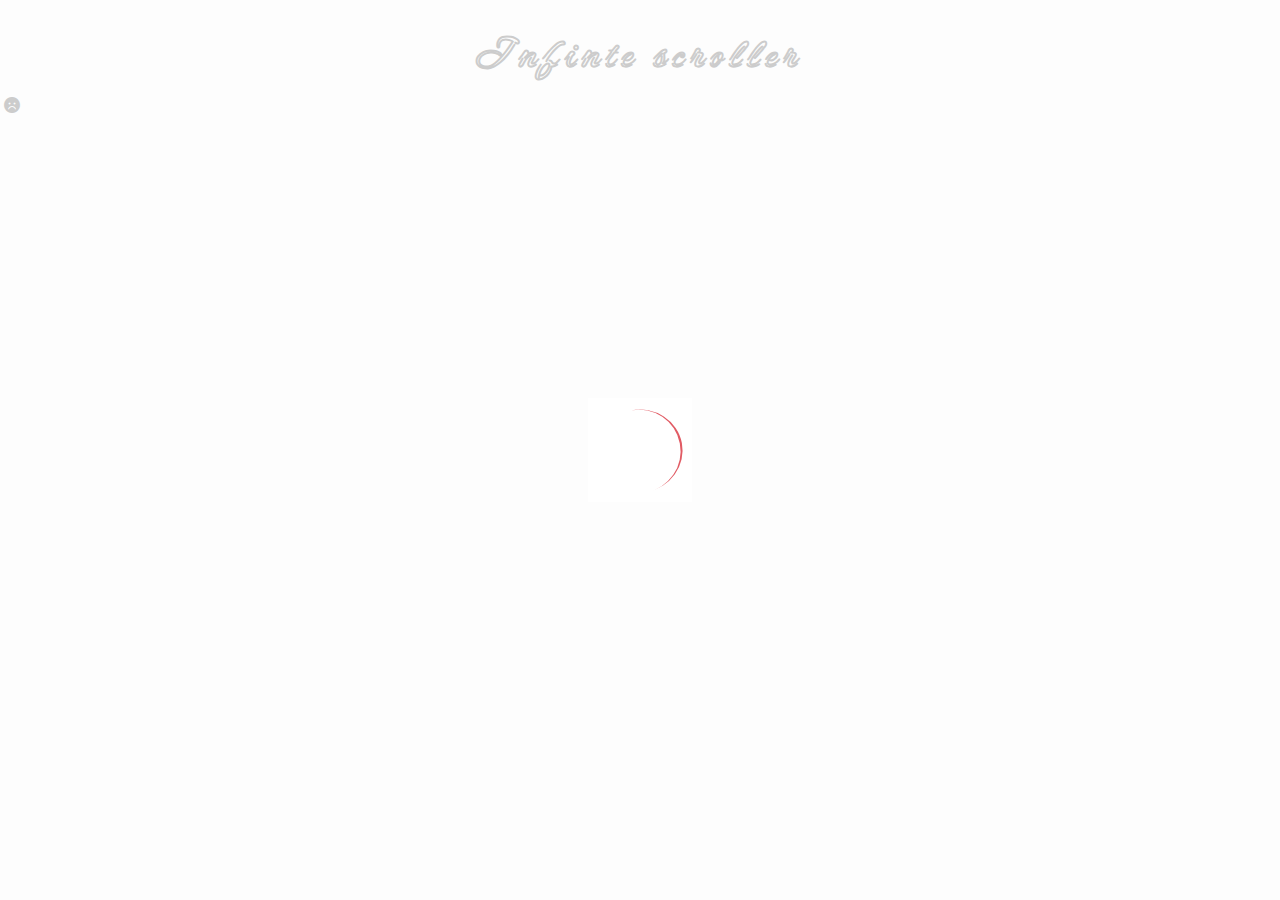
<file: infinite-scroller/index.html>
<!DOCTYPE html>
<html lang="en">
<head>
    <meta charset="UTF-8">
    <meta http-equiv="X-UA-Compatible" content="IE=edge">
    <meta name="viewport" content="width=device-width, initial-scale=1.0">
    <title>Infinte scroller</title>
    <link rel="icon" type="image/png" href="https://www.google.com/s2/u/0/favicons?domain=jackinto-design">
    <link rel="stylesheet" href="https://cdnjs.cloudflare.com/ajax/libs/font-awesome/6.0.0-beta3/css/all.min.css">
    <link rel="stylesheet" href="style.css">
</head>
<body>
    <h1>Infinte scroller</h1>
    <!-- Image container -->
    <div class="image-container" id="image-container">
        <!-- <img src="https://images.unsplash.com/photo-1642763423203-aed141be8448?ixlib=rb-1.2.1&ixid=MnwxMjA3fDB8MHxwaG90by1wYWdlfHx8fGVufDB8fHx8&auto=format&fit=crop&w=333&q=80" alt=""> -->
        <!-- <img src="https://images.unsplash.com/photo-1641412135062-9e34b53dd580?ixlib=rb-1.2.1&ixid=MnwxMjA3fDB8MHxwaG90by1wYWdlfHx8fGVufDB8fHx8&auto=format&fit=crop&w=387&q=80" alt=""> -->
        <!-- <img src="https://images.unsplash.com/photo-1642763423203-aed141be8448?ixlib=rb-1.2.1&ixid=MnwxMjA3fDB8MHxwaG90by1wYWdlfHx8fGVufDB8fHx8&auto=format&fit=crop&w=333&q=80" alt=""> -->
    </div>
    <!-- Loader -->
   <div class="loader" id="loader">
       <img src="loader.svg" alt="Loader">
   </div>
    <!--Script  -->
    <script src="script.js"></script>
    <i class="fa-thin fa-abacus"></i>
    <i class="fa-solid fa-face-frown"></i>
</body>
</html>
</file>
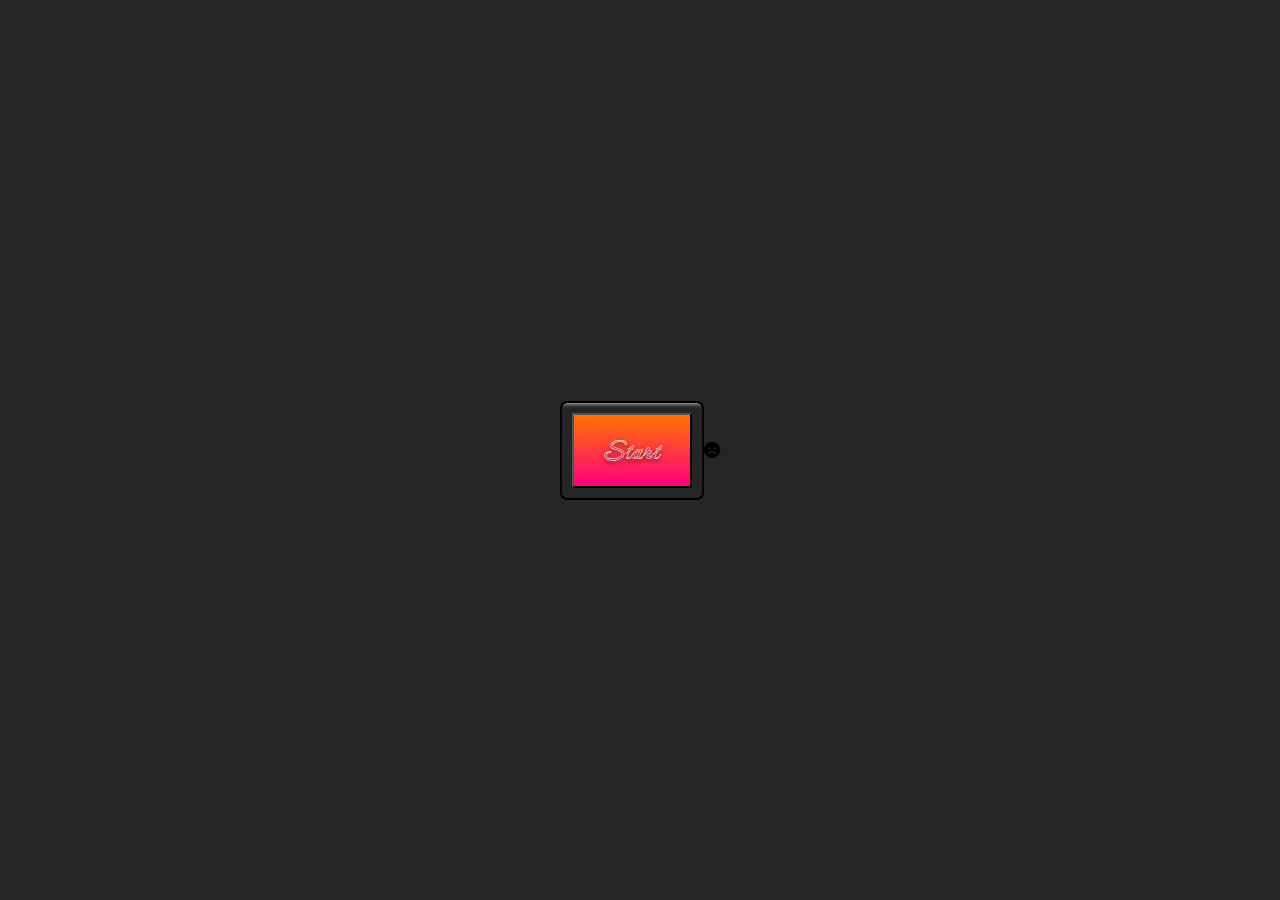
<file: pictureInPicture/index.html>
<!DOCTYPE html>
<html lang="en">
<head>
    <meta charset="UTF-8">
    <meta http-equiv="X-UA-Compatible" content="IE=edge">
    <meta name="viewport" content="width=device-width, initial-scale=1.0">
    <title>Picture In picture </title>
    <link rel="icon" type="image/png" href="https://www.google.com/s2/u/0/favicons?domain=jackinto-design">
    <link rel="stylesheet" href="https://cdnjs.cloudflare.com/ajax/libs/font-awesome/6.0.0-beta3/css/all.min.css">
    <link rel="stylesheet" href="style.css">
</head>
<body>
    <!-- Video -->

    <video id="video" controls  height="360" width="640"  hidden></video>
        <!-- <source src="video/video.mp4" type="video/mp4"> -->

        <!-- Button -->
        <div class="button-container">
            <button id="button">Start</button>
        </div>
    <!--Script  -->
    <script src="script.js"></script>
    <i class="fa-thin fa-abacus"></i>
    <i class="fa-solid fa-face-frown"></i>
</body>
</html>
</file>
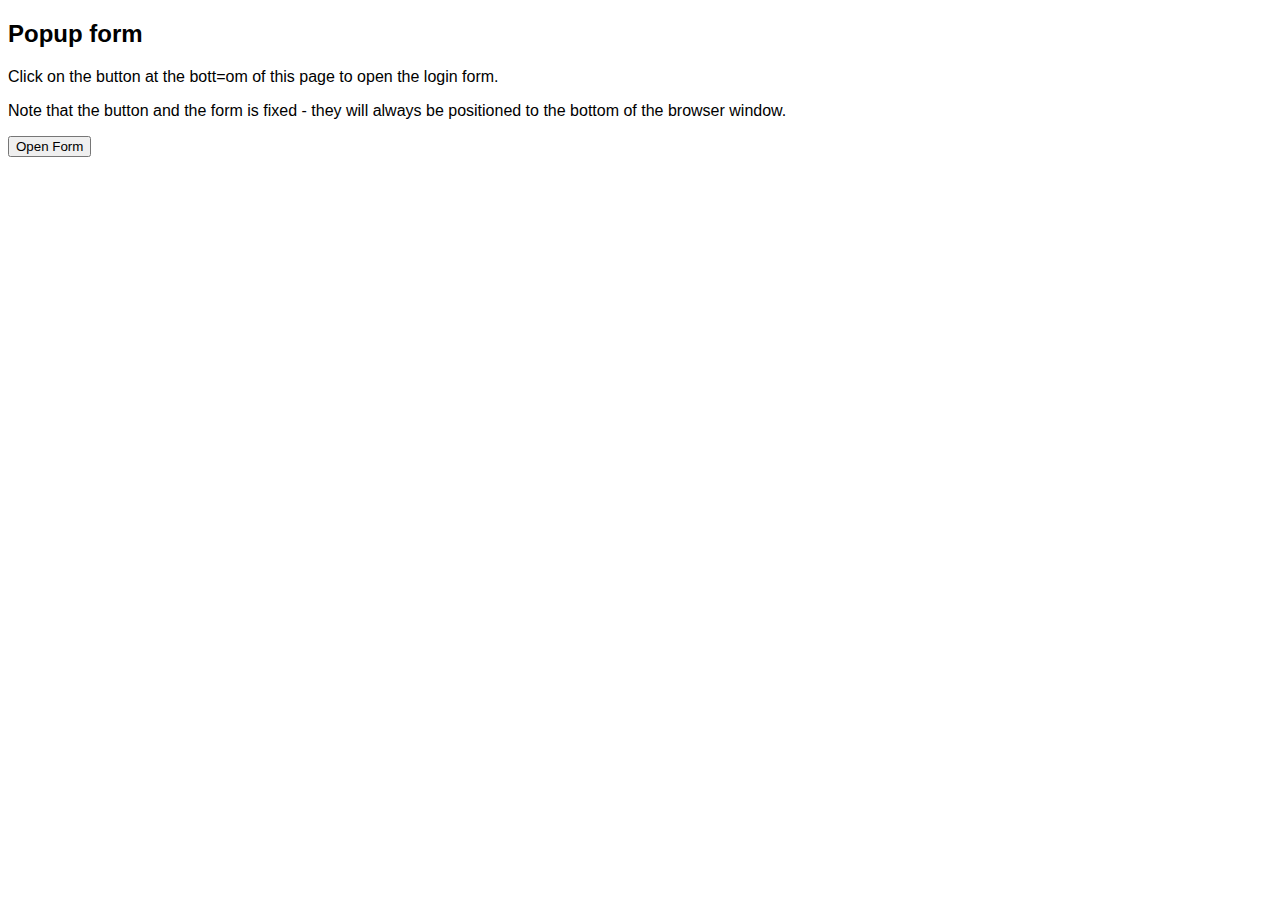
<file: popup-form/index.html>
<!DOCTYPE html>
<html>
<head>
<meta name="viewport" content="width=device-width, initial-scale=1">
<style>
    body {font-family: Arial, Helvetica, sans-serif;}
* {box-sizing: border-box;}

.open -button {
    background-color: #555;
    color: white;
    padding: 16px 20px;
    border:none;
    cursor: pointer;
    opacity:0.8;
    position: fixed;
    bottom: 23px;
    right:28px;
width:280p;
}

/* The popup form - hidden by default */

.form-popup {
    display :  none;
    position :fixed;
    bottom: 0;
    right: 15px;
    border : 3px solid #f1f1f1;
    z-index: 9;
}

/* Add styles to the form container */

.form-container {
    max-width: 300px;
    padding :10px;
    background-color: white;
    
}

/* Full-width input field */

.form-container input[type=text], .form-container input[type=password]{
    width: 100%;
    padding:15px;
    margin:  5px 0 22px 0;
    border:  none;
    background: #f1f1f1;
}

/* when the input gets the focus, do something */
.form-container input[type=text]:focus, .form-container input[type=password]:focus {
    background-color: #ddd;
    outline: none;
}

/* set a stye for the symit /login button */
.form-container .btn {
    background-color: #04AA6D;
    color: white;   
    padding : 16px 20px;
    border: none;
    cursor: pointer;
    width:  100%; 
    margin-bottom: 10px;
    opacity: 0.8;
}

/* add a red background color to the cancel button */
.form-container .cancel {
    background-color: red;
}

/* add some hover effets to the buttons */
.form-container .btn:hover, .open-button:hover {
    opacity: 1;
}
</style>
</head> 
<body>
    <h2> Popup form</h2>
    <p> Click on the button at the bott=om of this page to open the login form.</p>
    <p>Note that the button and the form is fixed  - they will always be positioned to the bottom of the browser window.</p>
<button class ="open-button" onclick="openForm();">Open Form</button>
<div class="form-popup" id="myForm">
    <form action="/action_page.php" class="form-container">
        <h1> Login</h1>
        <label form ="email"><b>email</b></label>
<input type="text" placeholder="Enter email" name ="email" required>
<label for="psw"><b>Password</b></label>
 <input type="password" placeholder="Enter password" name="psw" required>   

 <button type="submit" class="btn">Login</button>
 <button type="button" class="btn cancel" onclick="closeForm()">Close</button>"
</form>
</div>


<script>
    function openForm() {
      document.getElementById("myForm").style.display = "block";
    }
    
    function closeForm() {
      document.getElementById("myForm").style.display = "none";
    }
    </script>
    
    </body>
    </html>
</file>
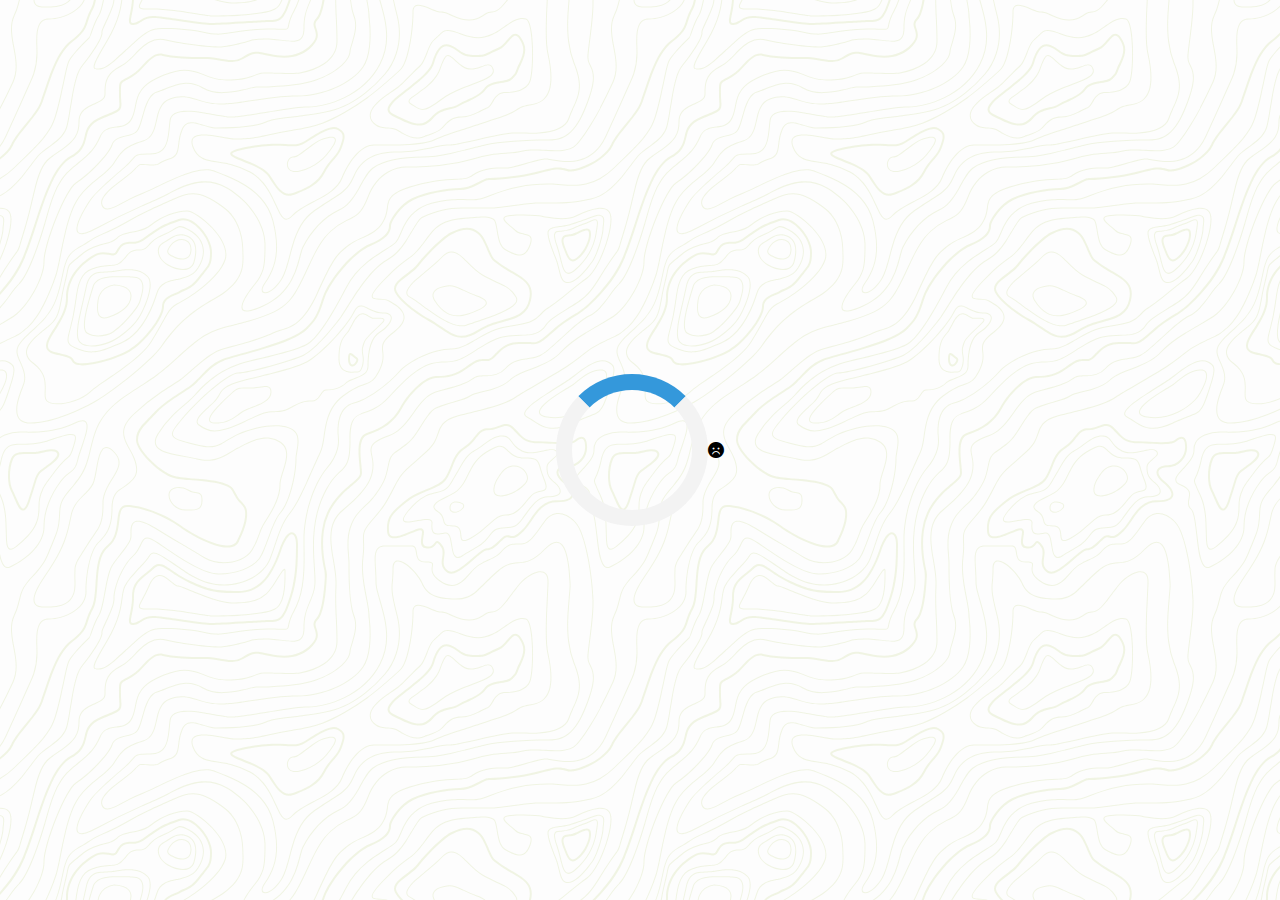
<file: quote-generator/index.html>
<!DOCTYPE html>
<html lang="en">
<head>
    <meta charset="UTF-8">
    <meta http-equiv="X-UA-Compatible" content="IE=edge">
    <meta name="viewport" content="width=device-width, initial-scale=1.0">
    <title>Quote Generatore</title>
    <link rel="icon" type="image/png" href="https://www.google.com/s2/u/0/favicons?domain=jackinto-design">
    <link rel="stylesheet" href="https://cdnjs.cloudflare.com/ajax/libs/font-awesome/6.0.0-beta3/css/all.min.css">
    <link rel="stylesheet" href="style.css">
</head>
<body>
    <div class="quote-container" id="quote-container">
        <!-- Quote -->
        <div class="quote-text">
            <i class="fas fa-quote-left">
                <span id="quote"></span>
            </i>
        </div>
        <!-- Author -->
        <div class="quote-author">
            <span id="author">
               
            </span>
        </div>
        <!-- Button -->
        <div class="button-container">
            <button class="twitter-button" id="twitter" titl="Tweet this">
               <i class="fab fa-twitter"></i>
            </button>
            <button id="new-quote">New Quote</button>
        </div>

    </div>
    <div class="loader" id="loader"></div>
    <!--Script  -->
    <script src="script.js"></script>
    <i class="fa-thin fa-abacus"></i>
    <i class="fa-solid fa-face-frown"></i>
</body>
</html>
</file>
<file: infinite-scroller/style.css>
@import url('https://fonts.googleapis.com/css2?family=Neonderthaw&display=swap');

html{
    box-sizing: border-box;
}
 body {
     margin: 0;
     background-color: whitesmoke; 

     font-family: 'Neonderthaw', cursive, sans-serif;
 }
 h1{
     text-align: center;
     margin-top: 25PX;
     margin-bottom: 15px;
     font-size: 40px;
     letter-spacing: 5px;
 }
 /* Loader */
 .loader{
     position : fixed;
     top: 0;
     bottom: 0;
     left: 0;
     right: 0;
     background: rgba(255,255,255,0.8);

 }

 .loader img {
        position: fixed;
        top: 50%;
        left: 50%;
        transform: translate(-50%,-50%);
 }
 .image-container{
     margin: 10px 30%;

 }
 .image-container img{
     width: 100%;
     margin-top: 5px;
 }

 /* Media query */
 @media screen and (max-width: 600px){
     hi {
         font-size: 20px;
     }
     .image-container{
         margin: 10px
     }
 }
</file>
<file: pictureInPicture/style.css>
@import url('https://fonts.googleapis.com/css2?family=Neonderthaw&display=swap');
html{
    box-sizing: border-box;
}
 body {
     margin: 0;
     min-height: 100vh;
     display: flex;
     justify-content: center;
     align-items: center;
     background: rgb(37,37,37);
 }

 .button-container {
     border : 2px solid black;
     padding: 10px;
     border-radius: 7px;
     box-shadow: inset 0px 20px 4px -19px rgba(255,255,255,0.7);
 }

 button {
     cursor: pointer;
     outline : none;
     width: 120px;
     height: 75px;
     font-family: 'Neonderthaw', cursive;
     font-size: 25px;
     color: white;   
     text-shadow: 0 2px 5px black;
     background: linear-gradient(to top, #ff0080, #ff7300);
 }
 button:hover {
     background: linear-gradient(to top, #1100ff, #ffd900);
 }
 button:active{
     transform : translateY(3px);
 }
</file>
<file: quote-generator/style.css>
@import url('https://fonts.googleapis.com/css2?family=Neonderthaw&display=swap');
html{
    box-sizing: border-box;
}
 body {
     margin: 0;
     min-height: 100vh;
     color : #000;
     font-family: 'Neonderthaw', cursive;
     font-weight : 700;
     text-align : center;
     display : flex;
     align-items: center;
     justify-content : center;
     background-color: #fdfdfd;
     background-image: url("data:image/svg+xml,%3Csvg xmlns='http://www.w3.org/2000/svg' width='600' height='600' viewBox='0 0 600 600'%3E%3Cpath fill='%238aaa10' fill-opacity='0.11' d='M600 325.1v-1.17c-6.5 3.83-13.06 7.64-14.68 8.64-10.6 6.56-18.57 12.56-24.68 19.09-5.58 5.95-12.44 10.06-22.42 14.15-1.45.6-2.96 1.2-4.83 1.9l-4.75 1.82c-9.78 3.75-14.8 6.27-18.98 10.1-4.23 3.88-9.65 6.6-16.77 8.84-1.95.6-3.99 1.17-6.47 1.8l-6.14 1.53c-5.29 1.35-8.3 2.37-10.54 3.78-3.08 1.92-6.63 3.26-12.74 5.03a384.1 384.1 0 0 1-4.82 1.36c-2.04.58-3.6 1.04-5.17 1.52a110.03 110.03 0 0 0-11.2 4.05c-2.7 1.15-5.5 3.93-8.78 8.4a157.68 157.68 0 0 0-6.15 9.2c-5.75 9.07-7.58 11.74-10.24 14.51a50.97 50.97 0 0 1-4.6 4.22c-2.33 1.9-10.39 7.54-11.81 8.74a14.68 14.68 0 0 0-3.67 4.15c-1.24 2.3-1.9 4.57-2.78 8.87-2.17 10.61-3.52 14.81-8.2 22.1-4.07 6.33-6.8 9.88-9.83 12.99-.47.48-.95.96-1.5 1.48l-3.75 3.56c-1.67 1.6-3.18 3.12-4.86 4.9a42.44 42.44 0 0 0-9.89 16.94c-2.5 8.13-2.72 15.47-1.76 27.22.47 5.82.51 6.36.51 8.18 0 10.51.12 17.53.63 25.78.24 4.05.56 7.8.97 11.22h.9c-1.13-9.58-1.5-21.83-1.5-37 0-1.86-.04-2.4-.52-8.26-.94-11.63-.72-18.87 1.73-26.85a41.44 41.44 0 0 1 9.65-16.55c1.67-1.76 3.18-3.27 4.83-4.85.63-.6 3.13-2.96 3.75-3.57a71.6 71.6 0 0 0 1.52-1.5c3.09-3.16 5.86-6.76 9.96-13.15 4.77-7.42 6.15-11.71 8.34-22.44.86-4.21 1.5-6.4 2.68-8.6.68-1.25 1.79-2.48 3.43-3.86 1.38-1.15 9.43-6.8 11.8-8.72 1.71-1.4 3.26-2.81 4.7-4.3 2.72-2.85 4.56-5.54 10.36-14.67a156.9 156.9 0 0 1 6.1-9.15c3.2-4.33 5.9-7.01 8.37-8.07 3.5-1.5 7.06-2.77 11.1-4.02a233.84 233.84 0 0 1 7.6-2.2l2.38-.67c6.19-1.79 9.81-3.16 12.98-5.15 2.14-1.33 5.08-2.33 10.27-3.65l6.14-1.53c2.5-.63 4.55-1.2 6.52-1.82 7.24-2.27 12.79-5.06 17.15-9.05 4.05-3.72 9-6.2 18.66-9.9l4.75-1.82c1.87-.72 3.39-1.31 4.85-1.91 10.1-4.15 17.07-8.32 22.76-14.4 6.05-6.45 13.95-12.4 24.49-18.92 1.56-.96 7.82-4.6 14.15-8.33v-64.58c-4 8.15-8.52 14.85-12.7 17.9-2.51 1.82-5.38 4.02-9.04 6.92a1063.87 1063.87 0 0 0-6.23 4.98l-1.27 1.02a2309.25 2309.25 0 0 1-4.87 3.9c-7.55 6-12.9 10.05-17.61 13.19-3.1 2.06-3.86 2.78-8.06 7.13-5.84 6.07-11.72 8.62-29.15 10.95-11.3 1.5-20.04 4.91-30.75 11.07-1.65.94-7.27 4.27-6.97 4.1-2.7 1.58-4.69 2.69-6.64 3.66-5.63 2.8-10.47 4.17-15.71 4.17-17.13 0-41.44 11.51-51.63 22.83-12.05 13.4-31.42 27.7-45.25 31.16-7.4 1.85-11.85 7.05-14.04 14.69-1.26 4.4-1.58 8.28-1.58 13.82 0 .82.01.98.24 3.63.45 5.18.35 8.72-.77 13.26-1.53 6.2-4.89 12.6-10.59 19.43-13.87 16.65-22.88 46.58-22.88 71.68 0 2.39.02 4.26.06 8.75.12 10.8.1 15.8-.22 21.95-.56 11.18-2.09 20.73-5 29.3h-1.05c2.94-8.56 4.49-18.12 5.05-29.35.31-6.13.34-11.1.22-21.9-.04-4.48-.06-6.36-.06-8.75 0-25.32 9.07-55.47 23.12-72.32 5.6-6.72 8.88-12.99 10.38-19.03 1.09-4.4 1.18-7.85.74-12.93-.23-2.7-.24-2.86-.24-3.72 0-5.62.32-9.57 1.62-14.1 2.28-7.95 6.97-13.44 14.76-15.39 13.6-3.4 32.82-17.59 44.75-30.84C409 360.14 433.58 348.5 451 348.5c5.07 0 9.77-1.33 15.26-4.07 1.93-.96 3.9-2.05 6.58-3.62-.3.18 5.33-3.16 6.98-4.11 10.82-6.21 19.66-9.67 31.11-11.2 17.23-2.3 22.9-4.75 28.57-10.64 4.25-4.41 5.04-5.16 8.22-7.28 4.68-3.11 10.01-7.14 17.55-13.14a1113.33 1113.33 0 0 0 4.86-3.89l1.28-1.02a4668.54 4668.54 0 0 1 6.23-4.98c3.67-2.9 6.55-5.12 9.07-6.95 4.37-3.19 9.16-10.56 13.29-19.4v66.9zm0-116.23c-.62.01-1.27.06-1.95.13-6.13.63-13.83 3.45-21.83 7.45-3.64 1.82-8.46 2.67-14.17 2.71-4.7.04-9.72-.47-14.73-1.33-1.7-.3-3.26-.61-4.67-.93a31.55 31.55 0 0 0-3.55-.57 273.4 273.4 0 0 0-16.66-.88c-10.42-.16-17.2.74-17.97 2.73-.38.97.6 2.55 3.03 4.87 1.01.97 2.22 2.03 4.04 3.55a1746.07 1746.07 0 0 0 4.79 4.02c1.39 1.2 3.1 1.92 5.5 2.5.7.16.86.2 2.64.54 3.53.7 5.03 1.25 6.15 2.63 1.41 1.76 1.4 4.54-.15 8.88-2.44 6.83-5.72 10.05-10.19 10.33-3.63.23-7.6-1.29-14.52-5.06-4.53-2.47-6.82-7.3-8.32-15.26-.17-.87-.32-1.78-.5-2.86l-.43-2.76c-1.05-6.58-1.9-9.2-3.73-10.11-.81-.4-1.59-.74-2.36-1-2.27-.77-4.6-1.02-8.1-.92-2.29.07-14.7 1-13.77.93-20.55 1.37-28.8 5.05-37.09 14.99a133.07 133.07 0 0 0-4.25 5.44l-2.3 3.09-2.51 3.32c-4.1 5.36-7.06 8.48-10.39 11.12-.65.52-1.33 1.04-2.13 1.62l-4.11 2.94a106.8 106.8 0 0 0-5.16 3.99c-4.55 3.74-9.74 8.6-16.25 15.38-8.25 8.58-11.78 13.54-11.7 15.95.07 1.65 1.64 2.11 6.79 2.38 1.61.09 2.15.12 2.98.2 2.95.24 5.09.73 6.81 1.68 7.48 4.15 11.63 7.26 13.95 11.58 3.3 6.15.8 12.88-8.89 20.26-8.28 6.3-11.1 10.37-11.31 14.96-.06 1.17 0 1.93.26 4.43.69 6.47.25 10.65-2.8 17.42a44.23 44.23 0 0 1-4.16 7.53c-2.82 3.97-5.47 5.74-10.6 7.69-.43.16-3.34 1.23-4.27 1.59-1.8.68-3.38 1.36-5.01 2.14-4.18 2-8.4 4.6-13.1 8.24-8.44 6.51-13.23 14.56-15.98 25.06-1.1 4.2-1.55 6.81-2.8 15.21-1.26 8.6-2.17 12.64-4.08 16.55-2.1 4.28-11.93 26.59-12.97 28.88a382.7 382.7 0 0 1-6.37 13.41c-4.07 8.11-7.61 14.07-10.73 17.81-5.38 6.46-8.98 14.37-13.77 28.42a810.14 810.14 0 0 0-1.89 5.6c-1.8 5.35-2.96 8.6-4.26 11.85-6.13 15.32-25.43 26.31-46.46 26.31-11.2 0-20.58-2.74-31.02-8.55-5.6-3.13-4.55-2.42-22.26-14.54-14.33-9.8-17.7-10.73-20.47-6.9-.37.5-1.81 2.74-1.83 2.77a52.24 52.24 0 0 1-4.94 5.9c-.73.79-5.52 5.87-6.97 7.45-2.38 2.6-4.3 4.81-5.98 6.93a45.6 45.6 0 0 0-5.08 7.66c-1.29 2.57-1.9 5.25-2.66 10.6a997.6 997.6 0 0 1-.46 3.18h-1l.47-3.32c.77-5.45 1.4-8.2 2.75-10.9a46.54 46.54 0 0 1 5.2-7.84c1.7-2.14 3.63-4.38 6.03-6.98 1.45-1.59 6.24-6.68 6.96-7.46a51.58 51.58 0 0 0 4.84-5.78s1.47-2.26 1.86-2.8c3.25-4.5 7.08-3.44 21.84 6.67 17.67 12.08 16.62 11.38 22.19 14.48 10.3 5.73 19.5 8.43 30.53 8.43 20.65 0 39.57-10.77 45.54-25.69a219.7 219.7 0 0 0 4.24-11.8 6752.32 6752.32 0 0 0 1.88-5.6c4.83-14.16 8.47-22.14 13.96-28.73 3.05-3.66 6.56-9.57 10.6-17.61 1.97-3.93 4.04-8.31 6.35-13.38 1.03-2.28 10.88-24.61 12.98-28.91 1.85-3.79 2.75-7.76 4-16.25 1.24-8.44 1.7-11.07 2.81-15.32 2.8-10.7 7.71-18.94 16.33-25.6a73.18 73.18 0 0 1 13.29-8.35c1.66-.8 3.27-1.48 5.08-2.18.94-.36 3.86-1.43 4.28-1.59 4.95-1.88 7.44-3.55 10.14-7.33 1.35-1.9 2.68-4.3 4.06-7.37 2.97-6.58 3.39-10.59 2.72-16.9a27.13 27.13 0 0 1-.27-4.58c.22-4.94 3.21-9.24 11.7-15.7 9.33-7.11 11.66-13.34 8.62-19-2.2-4.09-6.25-7.12-13.55-11.17-1.57-.88-3.6-1.33-6.42-1.57-.8-.07-1.34-.1-2.95-.19-5.77-.3-7.63-.85-7.72-3.34-.1-2.81 3.5-7.87 11.97-16.69 6.53-6.8 11.75-11.69 16.33-15.45 1.79-1.47 3.42-2.72 5.2-4.03l4.12-2.94c.79-.58 1.46-1.08 2.1-1.59 3.26-2.6 6.16-5.65 10.21-10.94a383.2 383.2 0 0 0 2.5-3.32l2.31-3.09c1.8-2.39 3.04-4 4.29-5.48 8.47-10.17 16.98-13.96 37.27-15.3-.44.02 12-.9 14.32-.98 3.62-.1 6.05.16 8.46.98.8.27 1.62.62 2.47 1.04 2.27 1.14 3.17 3.87 4.27 10.85l.44 2.76c.17 1.07.33 1.97.5 2.83 1.44 7.69 3.62 12.29 7.8 14.57 6.76 3.68 10.6 5.15 13.99 4.94 4-.25 6.99-3.17 9.3-9.67 1.45-4.04 1.46-6.49.32-7.92-.9-1.12-2.28-1.62-5.57-2.27a55.8 55.8 0 0 1-2.67-.55c-2.54-.6-4.39-1.4-5.93-2.71a252.63 252.63 0 0 0-4.78-4.01 84.35 84.35 0 0 1-4.08-3.6c-2.73-2.6-3.86-4.43-3.28-5.95 1.02-2.64 7.82-3.54 18.93-3.37a230.56 230.56 0 0 1 16.73.88c2.76.39 3.2.49 3.68.6 1.4.3 2.95.62 4.62.91a82.9 82.9 0 0 0 14.56 1.32c5.56-.04 10.24-.86 13.73-2.6 8.1-4.05 15.89-6.9 22.17-7.56.7-.07 1.4-.11 2.05-.13v1zm0-100.94v1.5c-8.62 16.05-17.27 29.55-23.65 35.92-3.19 3.2-7.62 4.9-13.54 5.56-4.45.48-8.28.4-19.18-.2-9.91-.55-15.32-.44-20.52.78a84.05 84.05 0 0 1-15 2.11l-2.25.14c-12.49.75-19.37 1.78-32.72 5.74-4.5 1.33-9.27 2.49-14.3 3.48a246.27 246.27 0 0 1-32.6 3.97c-7.56.45-13.21.57-20.24.57-5.4 0-11.9 1.61-18 5.18-8.3 4.87-15.06 12.87-19.53 24.5a68.57 68.57 0 0 1-4.56 9.8c-3.6 6.2-6.92 8.99-13.38 12.18l-4.03 1.96a64.48 64.48 0 0 0-15.16 10.25c-8.2 7.33-13.72 16.63-22.54 35.6l-2.08 4.49c-7.3 15.7-11.5 23.3-17.35 29.87-7.7 8.66-20.25 14.42-40.31 20.08-4.37 1.23-19.04 5.08-19.24 5.13-6.92 1.87-11.68 3.34-15.63 4.92-10.55 4.22-18.71 10.52-36.38 26.52l-1.7 1.54c-8.58 7.76-13.41 11.9-18.81 15.88-3.95 2.9-8 5.67-12.97 8.91-2.06 1.34-10.3 6.6-12.33 7.94-11.52 7.5-18.53 13.04-24.62 20.08a62.01 62.01 0 0 0-6.44 8.85c-4.13 6.91-6.27 13.15-9.2 25.11l-1.54 6.26c-.6 2.45-1.15 4.54-1.72 6.58-2.97 10.7-6.9 17.36-14.78 26.91L69.6 491a148.51 148.51 0 0 0-4.19 5.3 23.9 23.9 0 0 0-3.44 6.28c-1.16 3.23-1.52 5.9-1.87 11.94-.58 10.05-1.42 15.04-4.63 22.67-1.57 3.72-5.66 14.02-6.41 15.8a73.46 73.46 0 0 1-3.57 7.4c-2.88 5.14-6.71 10.12-13.12 16.95-5.96 6.36-8.87 10.9-10.61 16a56.88 56.88 0 0 0-1.38 4.82l-.46 1.84h-1.03l.52-2.08c.52-2.09.92-3.49 1.4-4.9 1.8-5.25 4.78-9.9 10.84-16.36 6.35-6.78 10.13-11.7 12.97-16.77a72.5 72.5 0 0 0 3.52-7.29c.75-1.76 4.84-12.06 6.4-15.8 3.17-7.5 3.99-12.4 4.56-22.33.35-6.14.72-8.88 1.93-12.23a24.9 24.9 0 0 1 3.58-6.54c1.27-1.7 2.6-3.37 4.22-5.34l4.11-4.95c7.8-9.46 11.66-16 14.59-26.54.56-2.04 1.1-4.12 1.71-6.56l1.53-6.26c2.96-12.04 5.13-18.36 9.32-25.39 1.84-3.08 4-6.05 6.54-8.99 6.17-7.12 13.24-12.7 24.83-20.26 2.05-1.33 10.28-6.6 12.33-7.94 4.96-3.22 9-5.98 12.92-8.87 5.37-3.95 10.19-8.08 18.74-15.82l1.7-1.54c17.76-16.09 25.98-22.43 36.67-26.7 4-1.6 8.8-3.09 15.75-4.96.21-.06 14.87-3.9 19.22-5.13 19.9-5.61 32.32-11.31 39.85-19.78 5.76-6.48 9.93-14.02 17.18-29.64l2.09-4.5c8.87-19.07 14.44-28.46 22.77-35.9a65.48 65.48 0 0 1 15.38-10.4l4.04-1.97c6.3-3.1 9.47-5.77 12.96-11.77a67.6 67.6 0 0 0 4.48-9.67c4.56-11.84 11.47-20.02 19.97-25 6.25-3.66 12.93-5.32 18.5-5.32 7.01 0 12.65-.12 20.17-.57a245.3 245.3 0 0 0 32.47-3.96c5-.98 9.75-2.13 14.22-3.45 13.43-3.98 20.38-5.02 32.94-5.78l2.24-.14c5.76-.37 9.8-.9 14.85-2.09 5.31-1.25 10.79-1.35 22.6-.7 9.04.5 12.84.58 17.21.1 5.71-.62 9.94-2.26 12.95-5.26 6.44-6.45 15.3-20.37 24.35-36.72zm0 450.21c-1.28-4.6-2.2-10.55-3.33-20.25l-.24-2.04-.23-2.03c-1.82-15.7-3.07-21.98-5.55-24.47-2.46-2.46-3.04-5.03-2.52-8.64.1-.6.18-1.1.39-2.15.69-3.54.77-5.04.08-6.84-.91-2.38-3.31-4.41-7.79-6.26-5.08-2.09-6.52-4.84-4.89-8.44.66-1.45 1.79-3.02 3.52-5.01 1.04-1.2 5.48-5.96 5.08-5.53 6.15-6.7 8.98-11.34 8.98-16.48a15.2 15.2 0 0 1 6.5-12.89v1.26a14.17 14.17 0 0 0-5.5 11.63c0 5.47-2.93 10.29-9.24 17.16.38-.42-4.04 4.33-5.07 5.5-1.67 1.93-2.75 3.43-3.36 4.77-1.37 3.04-.23 5.22 4.36 7.1 4.71 1.95 7.32 4.16 8.34 6.83.78 2.04.7 3.67-.03 7.4-.2 1.03-.3 1.51-.38 2.09-.48 3.33.03 5.59 2.23 7.8 2.74 2.74 3.98 8.96 5.84 25.06l.24 2.03.23 2.04c.82 7.01 1.53 12.06 2.34 16.03v4.33zm0-62.16c-1.4-3.13-4.43-9.9-4.95-11.17-1.02-2.53-1.25-3.8-.91-5.18.2-.84 2.05-4.68 2.32-5.33a70.79 70.79 0 0 0 3.54-11.2v3.99a62.82 62.82 0 0 1-2.62 7.6c-.31.75-2.09 4.46-2.27 5.18-.28 1.12-.08 2.22.87 4.57.41 1.02 2.5 5.7 4.02 9.09v2.45zm0-85.09c-1.65 1.66-3.66 2.9-6.4 4.13-.25.1-13.97 5.47-20.4 8.43-9.35 4.32-16.7 5.9-23.03 5.25-5.08-.53-9.02-2.25-14.77-5.92l-3.2-2.07a77.4 77.4 0 0 0-5.44-3.27c-4.05-2.18-3.25-5.8 1.47-10.47 3.71-3.68 9.6-7.93 18.73-13.8l4.46-2.82c17.95-11.33 18.22-11.5 22.27-14.74 11.25-9 19.69-14.02 26.31-15.1v1.02c-6.37 1.1-14.62 6-25.69 14.86-4.1 3.28-4.34 3.44-22.36 14.8a652.4 652.4 0 0 0-4.45 2.83c-9.07 5.83-14.92 10.05-18.57 13.66-4.31 4.28-4.95 7.13-1.7 8.88 1.7.91 3.29 1.88 5.5 3.3l3.2 2.08c5.64 3.59 9.45 5.25 14.34 5.76 6.13.64 13.32-.9 22.52-5.15 6.46-2.98 20.18-8.35 20.4-8.44 3.04-1.37 5.1-2.71 6.81-4.69v1.47zm0-41.37v1c-6.56.26-12.11 3.13-19.71 9.08l-4.63 3.68a51.87 51.87 0 0 1-4.4 3.14c-.82.52-5.51 3.33-6.22 3.76-3.31 2-6.15 3.8-8.87 5.6a112.61 112.61 0 0 0-8.16 5.92c-4.61 3.72-7.4 6.9-7.97 9.35-.63 2.67 1.48 4.53 7.05 5.46 10.7 1.78 20.92-.05 30.45-4.65a61.96 61.96 0 0 0 17.1-12.2 41.8 41.8 0 0 0 5.36-7.42v1.92a38.94 38.94 0 0 1-4.64 6.19 62.95 62.95 0 0 1-17.39 12.41c-9.7 4.68-20.13 6.55-31.05 4.73-6.06-1-8.65-3.29-7.85-6.67.64-2.74 3.53-6.05 8.31-9.9 2.35-1.9 5.1-3.88 8.24-5.97 2.73-1.82 5.58-3.61 8.9-5.62.72-.44 5.4-3.24 6.22-3.75 1.26-.8 2.6-1.76 4.3-3.09.8-.62 3.9-3.1 4.63-3.67 7.77-6.1 13.49-9.04 20.33-9.3zm0-154.6v1c-1.75-.24-4.3.23-7.82 1.55-10.01 3.75-13.8 5.07-19.15 6.76-1.78.56-2.63.83-3.87 1.24-1.48.5-3.16.76-6.74 1.16a1550.34 1550.34 0 0 0-2.64.3c-7.8.94-11.28 2.47-11.28 6.07 0 4.45 2.89 13.18 7.96 25.81a57.34 57.34 0 0 1 2.33 7.6 258.32 258.32 0 0 1 .84 3.46c1.86 7.62 3.17 10.71 5.56 11.67 2.21.88 4.7.6 7.47-.72 3.48-1.69 7.22-4.94 11.2-9.47 1.52-1.7 2.97-3.49 4.59-5.57l3.16-4.1c2.59-3.23 6.07-12.21 8.39-20.23v3.45c-2.29 7.2-5.27 14.5-7.61 17.41-.44.55-2.67 3.46-3.15 4.09-1.63 2.1-3.1 3.9-4.62 5.62-4.08 4.61-7.9 7.94-11.53 9.7-2.99 1.44-5.77 1.75-8.28.74-2.84-1.13-4.2-4.34-6.15-12.35a2097.48 2097.48 0 0 1-.84-3.46c-.8-3.2-1.47-5.45-2.28-7.46-5.14-12.8-8.04-21.55-8.04-26.19 0-4.37 3.84-6.06 12.16-7.07a160.9 160.9 0 0 1 2.65-.3c3.5-.39 5.15-.64 6.53-1.1 1.26-.42 2.1-.7 3.88-1.26 5.34-1.68 9.11-3 19.1-6.74 3.53-1.32 6.22-1.84 8.18-1.61zM0 292c10.13-11.31 18.13-23.2 23.07-35.39 3.3-8.14 6.09-16.12 10.81-30.55l1.59-4.84c6.53-19.94 10.11-29.82 14.77-39.56 6.07-12.72 12.55-21.18 20.27-25.54 6.66-3.76 10.2-7.86 12.22-13.15a46.6 46.6 0 0 0 1.86-6.58c1.23-5.2 2.05-7.59 3.93-10.36 2.45-3.62 6.27-6.53 12.1-8.96 15.78-6.58 16.73-7.04 18.05-9.01.65-.98.83-2.15.74-4.51-.03-.73-.23-3.82-.24-4A93.8 93.8 0 0 1 119 94c0-10.04.18-11.37 2.37-13.15.52-.42 1.13-.8 2.07-1.3.27-.14 2.18-1.12 2.84-1.48a68.4 68.4 0 0 0 9.12-5.87c2.06-1.54 2.64-2.14 8.01-7.93 3.78-4.09 6.21-6.36 8.96-8.12 3.64-2.33 7.2-3.12 10.9-2.11 4.4 1.2 10.81 2 18.78 2.46 6.9.4 12.9.5 21.95.5 4.87 0 8.97.47 15.4 1.57 7.77 1.33 9.3 1.54 12.38 1.54 4.05 0 7.43-.88 10.68-2.95 5.06-3.22 8.11-4.67 11.2-5.2 3.62-.64 4.77-.46 16.55 2.06 17.26 3.7 30.85 1.36 41.06-9.7 5.1-5.53 5.48-8.9 3.48-14.8-.83-2.42-1.03-3.1-1.17-4.3-.29-2.52.5-4.71 2.71-6.93 2.65-2.65 4.72-9.17 6.22-18.29h2.03c-1.56 9.71-3.77 16.65-6.83 19.7-1.79 1.8-2.36 3.39-2.14 5.28.11 1 .3 1.63 1.07 3.9 2.22 6.53 1.76 10.66-3.9 16.8-10.77 11.66-25.07 14.13-42.95 10.3-11.42-2.45-12.55-2.62-15.78-2.06-2.77.48-5.62 1.84-10.47 4.92a20.93 20.93 0 0 1-11.76 3.27c-3.25 0-4.81-.22-12.73-1.57C212.74 59.46 208.73 59 204 59c-9.1 0-15.11-.1-22.07-.5-8.09-.47-14.62-1.29-19.2-2.54-5.62-1.53-10.17 1.38-17.85 9.66-5.5 5.94-6.08 6.53-8.28 8.18a70.38 70.38 0 0 1-9.38 6.03c-.68.37-2.58 1.35-2.84 1.49-.84.44-1.35.76-1.75 1.08C121.16 83.6 121 84.8 121 94c0 1.85.06 3.54.17 5.44 0 .17.2 3.28.24 4.03.1 2.75-.13 4.29-1.08 5.71-1.67 2.5-2.27 2.8-18.95 9.74-5.48 2.29-8.99 4.96-11.2 8.24-1.71 2.51-2.47 4.73-3.64 9.7-.83 3.5-1.21 4.92-1.94 6.83-2.18 5.73-6.05 10.19-13.1 14.18-7.3 4.12-13.55 12.28-19.46 24.66-4.6 9.64-8.17 19.46-14.67 39.32l-1.58 4.84c-4.75 14.47-7.54 22.48-10.86 30.69-5.28 13.01-13.95 25.65-24.93 37.6v-2.97zm0 78v-.5l1-.01c6.32 0 7.47 5.2 4.6 13.36a60.36 60.36 0 0 1-5.6 11.3v-1.92a57.76 57.76 0 0 0 4.65-9.72c2.69-7.6 1.71-12.02-3.65-12.02-.34 0-.67 0-1 .02v-46.59a340.96 340.96 0 0 0 13.71-8.34c13.66-9.46 29.79-37.6 29.79-53.59 0-18.1 21.57-72.64 32.23-79.42 12.71-8.09 32.24-27.96 35.8-37.75 1.93-5.3 5.5-7.27 14.42-9.37 6.15-1.44 8.64-2.42 10.67-4.79 1.5-1.74 2.72-4.79 4.33-10.3.23-.78 1.9-6.68 2.43-8.46 3.62-12.08 7.3-18.49 13.47-20.39 2.5-.76 3.03-.98 9.74-3.7 7.49-3.03 11.97-4.43 17.12-4.92 6.75-.65 13.13.75 19.55 4.67 5.43 3.32 12.19 4.72 20.17 4.56 6.03-.12 12.2-1.07 19.83-2.8 1.82-.4 7.38-1.74 8.26-1.94 2.69-.6 4.34-.89 5.48-.89 4.97 0 8.93-.05 14.2-.27 7.9-.32 15.56-.92 22.75-1.88 8.5-1.14 15.9-2.73 21.88-4.82 18.9-6.62 32.64-18.3 33.67-27.59.29-2.56.4-2.96 2.79-11.11 2.33-7.95 3.21-12.93 2.72-18.23-.2-2.24-.69-4.38-1.48-6.42-1.5-3.92-2.63-9.4-3.43-16.18h.9c.77 6.47 1.89 11.72 3.47 15.82a24.93 24.93 0 0 1 1.54 6.69c.5 5.46-.4 10.54-2.77 18.6-2.36 8.06-2.47 8.47-2.74 10.95-1.09 9.75-15.1 21.68-34.33 28.41-6.06 2.12-13.52 3.72-22.09 4.87-7.22.96-14.92 1.57-22.83 1.89-5.3.21-9.27.27-14.25.27-1.04 0-2.64.27-5.26.87-.87.2-6.43 1.53-8.26 1.94-7.68 1.73-13.92 2.7-20.03 2.82-8.15.17-15.1-1.27-20.71-4.7-6.23-3.81-12.4-5.16-18.93-4.54-5.04.48-9.44 1.86-16.84 4.86-6.75 2.74-7.29 2.95-9.82 3.73-5.73 1.76-9.28 7.96-12.81 19.72-.53 1.77-2.2 7.66-2.43 8.46-1.66 5.65-2.91 8.78-4.53 10.67-2.22 2.58-4.84 3.62-12.01 5.3-7.8 1.83-11.13 3.66-12.9 8.54-3.65 10.04-23.32 30.06-36.2 38.25C65.94 190 44.5 244.2 44.5 262c0 16.34-16.3 44.78-30.22 54.41-2.14 1.48-8.24 5.12-14.28 8.68v-1.16 46.09zm0-173.7v-1.11c7.42-3.82 14.55-10.23 21.84-18.98 3.8-4.56 14.21-18.78 15.79-20.55 1.8-2.04 4.06-3.96 7.42-6.45 1.08-.8 4.92-3.57 5.49-3.99 9.36-6.85 14-11.96 15.98-19.36.8-2.98 1.54-6.78 2.46-12.3.23-1.44 2-12.46 2.56-15.79 2.87-16.77 5.73-26.79 10.07-32.1C92.46 52.43 101.5 38.13 101.5 33c0-2.54.34-3.35 6.05-15.71.68-1.49 1.25-2.74 1.77-3.93 2.5-5.75 3.9-10.04 4.14-13.36h1c-.23 3.48-1.66 7.87-4.23 13.76-.52 1.2-1.09 2.45-1.78 3.95-5.54 12.01-5.95 12.99-5.95 15.29 0 5.47-9.09 19.84-20.11 33.31-4.2 5.12-7.03 15.06-9.86 31.64-.57 3.33-2.33 14.33-2.57 15.78-.92 5.56-1.67 9.38-2.48 12.4-2.05 7.68-6.82 12.93-16.35 19.91l-5.49 3.98c-3.3 2.45-5.51 4.34-7.27 6.31-1.53 1.73-11.94 15.93-15.76 20.53-7.52 9.02-14.88 15.6-22.61 19.46zm0 361.83v-4.33c.48 2.36 1 4.35 1.6 6.15 2 6.03 4.6 8.26 8.19 6.59C28.76 557.69 43.5 542.4 43.5 527c0-16.2 6.37-31.99 17.1-46.3 1.88-2.5 3.66-4.4 5.53-6 .73-.62 1.45-1.18 2.3-1.8l2-1.43c3.68-2.68 5.32-5.28 7.08-12.59.75-3.07 1.38-5.02 4.2-13.26l.63-1.88c3.24-9.58 4.56-14.97 4.17-18.65-.48-4.43-3.8-5.23-11.3-1.64a81.12 81.12 0 0 1-9.15 3.7c-13.89 4.67-26.96 5.8-42.66 5.42l-1.95-.05-1.45-.02a39.8 39.8 0 0 0-15.05 2.96A21.81 21.81 0 0 0 0 438.37v-1.26a23.55 23.55 0 0 1 4.55-2.57 40.77 40.77 0 0 1 16.92-3.02l1.95.05c15.6.38 28.57-.75 42.32-5.37a80.12 80.12 0 0 0 9.04-3.65c8.04-3.84 12.16-2.85 12.72 2.43.42 3.89-.92 9.34-4.21 19.08l-.64 1.88c-2.8 8.2-3.43 10.15-4.16 13.18-1.82 7.52-3.59 10.34-7.47 13.16l-2 1.43c-.84.6-1.54 1.15-2.25 1.75a35.45 35.45 0 0 0-5.37 5.84c-10.61 14.15-16.9 29.74-16.9 45.7 0 15.88-15 31.45-34.29 40.45-4.3 2.01-7.39-.66-9.56-7.18-.23-.68-.44-1.39-.65-2.13zm0-62.16v-2.45l1.46 3.27c2.1 4.8 3.46 10.33 4.26 16.77.66 5.3.84 9.3 1.04 18.5.2 9.32.5 12.75 1.63 15.05 1.28 2.6 3.67 2.35 8.29-1.5 17.14-14.3 21.82-22.9 21.82-38.62 0-7.17 1.1-12.39 3.7-17.68 2.27-4.67 3.65-6.62 13.4-19.62a69.8 69.8 0 0 1 7.6-8.79 44.76 44.76 0 0 1 3.54-3.06c.38-.3.64-.52.89-.74a10.47 10.47 0 0 0 2.63-3.32 35.78 35.78 0 0 0 2.26-5.94l.37-1.2.36-1.15c.29-.91.48-1.55.66-2.16.45-1.53.74-2.68.91-3.66.38-2.2.12-3.49-.85-4.15-2.35-1.61-9.28-.24-23.8 4.94-9.54 3.4-16.12 4.17-27.85 4.26-7.71.06-10.43.4-13.25 2.12-3.48 2.12-5.84 6.4-7.58 14.26-.5 2.2-.99 4.19-1.49 5.98v-3.98l.51-2.22c1.8-8.1 4.28-12.6 8.04-14.9 3.04-1.85 5.86-2.2 13.77-2.26 11.61-.09 18.1-.84 27.51-4.2 14.93-5.32 21.95-6.71 24.7-4.83 1.38.94 1.71 2.6 1.28 5.15a33.69 33.69 0 0 1-.94 3.78l-.66 2.17-.36 1.15-.37 1.2a36.64 36.64 0 0 1-2.33 6.1c-.8 1.53-1.61 2.52-2.86 3.61l-.92.77-1.02.83c-.9.74-1.65 1.4-2.47 2.18a68.84 68.84 0 0 0-7.48 8.66c-9.7 12.93-11.07 14.87-13.31 19.46-2.52 5.15-3.59 10.22-3.59 17.24 0 16.04-4.82 24.91-22.18 39.38-5.04 4.2-8.18 4.55-9.83 1.18-1.22-2.5-1.52-5.94-1.73-15.47-.2-9.16-.38-13.15-1.03-18.4-.79-6.34-2.12-11.8-4.19-16.49L0 495.98zM379.27 0h1.04l1.5 5.26c3.28 11.56 4.89 19.33 5.26 27.8.49 11.01-1.52 21.26-6.63 31.17-7.8 15.13-20.47 26.5-36.22 34.1-12.38 5.96-26.12 9.17-36.22 9.17-6.84 0-17.24 1.38-37.27 4.62l-2.27.37c-24.5 3.99-31.65 5-37.46 5-3.49 0-4.08-.08-19.54-2.8-3.56-.64-6.32-1.1-9-1.5-20.23-2.96-31-1.2-31.96 7.86-.1.85-.18 1.72-.29 2.81l-.27 2.73c-1.1 10.9-2.02 15.73-4.31 19.96-2.9 5.34-7.77 7.95-15.63 7.95-10.2 0-12.92.6-15.5 3.17.52-.51-5.03 5.85-8.16 8.7-2.75 2.5-14.32 12.55-15.77 13.83a341.27 341.27 0 0 0-6.54 5.92c-6.97 6.49-11.81 11.76-14.6 16.15-5.92 9.3-10.48 18.04-11.69 24.08-1.66 8.3 3.67 9.54 19.02 1.21a626.23 626.23 0 0 1 44.54-21.9c3.5-1.56 14.04-6.2 15.68-6.95 5.05-2.25 8.3-3.8 10.78-5.15l1.95-1.07 2.18-1.18c1.76-.94 3.38-1.76 5-2.55 18.1-8.72 34.48-10.46 50.33-1.2 22.89 13.34 38.28 37.02 38.28 56.44 0 19.12-.73 25.13-5.18 33.2a45.32 45.32 0 0 1-4.94 7.12c-6.47 7.77-11.81 16.2-12.76 21.27-1.2 6.34 4.69 7.03 20.17-.05 13.31-6.08 22.4-14.95 28.5-26.32a80.51 80.51 0 0 0 6.1-15.13c.9-2.98 3.17-11.65 3.41-12.48a29.02 29.02 0 0 1 1.75-4.83c7.47-14.93 21.09-30.5 36.25-37.24 7.61-3.38 13-9.65 19.4-20.79.84-1.48 4.26-7.64 5.14-9.17 3.52-6.1 6.22-9.7 9.37-11.98 10.15-7.4 28.7-11.1 50.29-11.1 7.52 0 16.54-1.24 27.51-3.58a420.1 420.1 0 0 0 14.96-3.52c-1.3.33 15.54-3.98 19.42-4.89 14.15-3.33 41.07-5.01 64.11-5.01 17.36 0 27.82-9.23 38.53-38.67 6.62-18.21 6.62-26.37 2.69-34.35l-1.18-2.37A13.36 13.36 0 0 1 587.5 58c0-4.03 0-4.01 2.5-24.56.46-3.73.8-6.74 1.12-9.64.9-8.45 1.38-15.2 1.38-20.8 0-.94-.02-1.94-.04-3h1c.03 1.06.04 2.06.04 3 0 5.65-.48 12.43-1.39 20.9-.3 2.91-.66 5.93-1.11 9.66-2.5 20.45-2.5 20.47-2.5 24.44 0 1.97.45 3.57 1.45 5.68.24.51 1.16 2.35 1.17 2.36 4.06 8.24 4.06 16.68-2.65 35.13-10.84 29.8-21.63 39.33-39.47 39.33-22.96 0-49.83 1.68-63.89 4.99-3.86.9-20.69 5.2-19.4 4.88a421.05 421.05 0 0 1-14.99 3.53c-11.04 2.35-20.11 3.6-27.72 3.6-21.4 0-39.76 3.67-49.7 10.9-3 2.19-5.64 5.7-9.1 11.68-.87 1.52-4.29 7.68-5.14 9.17-6.49 11.3-12 17.71-19.86 21.2-14.9 6.63-28.38 22.03-35.75 36.77a28.17 28.17 0 0 0-1.69 4.67c-.23.8-2.5 9.49-3.4 12.5a81.48 81.48 0 0 1-6.19 15.3c-6.2 11.56-15.44 20.58-28.96 26.76-16.1 7.36-23 6.55-21.58-1.04 1-5.29 6.4-13.83 12.99-21.73a44.33 44.33 0 0 0 4.82-6.96c4.35-7.88 5.06-13.77 5.06-32.72 0-19.04-15.19-42.4-37.72-55.55-15.57-9.08-31.62-7.38-49.45 1.21a132.9 132.9 0 0 0-7.14 3.71l-1.95 1.07a158.83 158.83 0 0 1-10.85 5.19c-1.65.74-12.18 5.38-15.69 6.95a625.25 625.25 0 0 0-44.46 21.86c-15.95 8.66-22.37 7.16-20.48-2.29 1.24-6.2 5.83-15.02 11.82-24.42 2.85-4.48 7.74-9.8 14.77-16.34 1.98-1.85 4.12-3.79 6.56-5.94 1.46-1.29 13.02-11.33 15.75-13.82 3.09-2.8 8.6-9.14 8.14-8.67 2.82-2.82 5.75-3.46 16.2-3.46 7.5 0 12.04-2.43 14.75-7.42 2.2-4.07 3.11-8.84 4.2-19.59l.26-2.73.3-2.81c.56-5.42 4.47-8.5 11.23-9.6 5.44-.88 12.51-.51 21.86.86 2.7.4 5.47.86 9.04 1.49 15.33 2.7 15.96 2.8 19.36 2.8 5.73 0 12.9-1.03 37.3-5l2.27-.36c20.1-3.26 30.52-4.64 37.43-4.64 9.95 0 23.54-3.18 35.78-9.08 15.57-7.5 28.09-18.73 35.78-33.65 5.02-9.75 7-19.82 6.51-30.67-.37-8.37-1.96-16.08-5.23-27.57L379.27 0zm13.68 0h1.02c.78 3.9 1.92 8.7 3.51 14.88 3.63 14.05 3.06 27.03-.75 38.77a61 61 0 0 1-11.35 20.68 138.36 138.36 0 0 1-19.32 18.77c-11.32 9.02-23.36 15.49-35.95 18.39a258.63 258.63 0 0 1-22.57 4.07c-3.17.44-6.36.85-10.3 1.32l-9.39 1.12c-11.53 1.41-17.45 2.55-21.64 4.46-9.28 4.21-28.35 6.04-49.21 6.04-1.37 0-2.8-.12-4.3-.35-2.62-.41-5-1.03-9.14-2.29-7.34-2.21-9.63-2.75-12.63-2.56-3.9.23-6.63 2.29-8.47 6.89-1.86 4.66-2.42 7.53-3.34 14.98-1.1 8.98-2.87 12.12-9.97 14.3a40.12 40.12 0 0 0-6.8 2.66c-.63.33-1.16.64-1.76 1.02l-1.34.86c-1.9 1.14-3.86 1.49-9.25 1.49-3.2 0-8.83-.55-9.51-.39-1.22.28-.75-.14-7.14 6.24-1.5 1.5-3.49 3.18-6.32 5.37-1.52 1.18-7.16 5.43-7.94 6.03-4.96 3.78-8.33 6.6-11.06 9.38-4.88 4.98-6.85 9.15-5.56 12.7 1.34 3.67 4.07 4.42 8.9 2.82a55.72 55.72 0 0 0 7.77-3.48c1.5-.77 7.78-4.13 9.37-4.96a116.8 116.8 0 0 1 12.31-5.68 162.2 162.2 0 0 0 11.04-4.84c2.04-.97 10.74-5.16 13-6.22 4.41-2.1 8.1-3.78 11.65-5.29 17.14-7.3 29.32-9.9 37.67-6.65l5.43 2.1c2.3.88 4.17 1.62 6.02 2.38a150.9 150.9 0 0 1 13.07 6c18.34 9.63 30.35 22.13 34.79 39.87 6.96 27.85 3.6 45.53-8.08 62.4-3.97 5.75-3.52 9.2.06 8.97 4.14-.28 10.21-4.95 15.11-12.52 3.1-4.8 5.1-10.45 8.05-21.53l1.69-6.35c.66-2.47 1.24-4.52 1.83-6.5 4.93-16.56 11-27.28 21.56-34.76 7.15-5.06 23.73-15.5 25.48-16.75 6.74-4.81 10.53-9.44 14.34-18 7.74-17.44 21.09-24.34 44.47-24.34 9.36 0 17.91-1.13 29.53-3.49a624.86 624.86 0 0 0 6.2-1.28c2.4-.5 4.07-.84 5.66-1.13 4.03-.74 7.04-1.1 9.61-1.1 4.44 0 9.39-1 31.39-5.99l2.95-.66c16.34-3.67 25.64-5.35 31.66-5.35 1.54 0 2.4.01 6.4.1 7.8.15 12.27.13 17.33-.2 16.41-1.06 26.73-5.36 29.8-14.56a87.1 87.1 0 0 1 3.55-8.83c-.15.31 2.29-4.96 2.9-6.38 5.38-12.3 5.57-21.92-1.44-39.44a86.4 86.4 0 0 1-5.26-20.72c-1.61-11.98-1.38-23.14.1-40.35l.2-2.12h1l-.2 2.2c-1.48 17.15-1.7 28.24-.11 40.14a85.4 85.4 0 0 0 5.2 20.47c7.1 17.78 6.91 27.67 1.43 40.22-.62 1.43-3.06 6.72-2.91 6.4a86.17 86.17 0 0 0-3.52 8.73c-3.23 9.72-13.9 14.15-30.68 15.24-5.1.33-9.58.35-17.42.2-3.98-.09-4.84-.1-6.37-.1-5.91 0-15.18 1.67-31.44 5.32l-2.95.67c-22.16 5.02-27.05 6.01-31.61 6.01-2.5 0-5.45.36-9.43 1.09-1.58.29-3.25.62-5.64 1.11a4894.21 4894.21 0 0 0-6.2 1.29c-11.68 2.37-20.3 3.51-29.73 3.51-23.02 0-36 6.71-43.53 23.66-3.9 8.8-7.82 13.58-14.7 18.5-1.78 1.27-18.36 11.7-25.48 16.75-10.34 7.32-16.3 17.87-21.19 34.23-.58 1.96-1.15 4-1.82 6.47l-1.69 6.35c-2.98 11.18-5 16.9-8.17 21.81-5.05 7.81-11.37 12.68-15.89 12.98-4.7.31-5.3-4.23-.94-10.53 11.52-16.64 14.82-34.03 7.92-61.6-4.35-17.42-16.16-29.72-34.27-39.22-4-2.1-8.2-4-12.99-5.97-1.84-.75-3.7-1.49-6-2.38l-5.43-2.08c-8.03-3.12-20.02-.58-36.92 6.63-3.52 1.5-7.21 3.19-11.61 5.27l-13 6.22c-4.71 2.22-8.16 3.75-11.11 4.88a115.87 115.87 0 0 0-12.21 5.63c-1.58.83-7.86 4.18-9.37 4.96a56.55 56.55 0 0 1-7.9 3.54c-5.3 1.75-8.62.85-10.17-3.43-1.46-4.02.66-8.5 5.8-13.74 2.75-2.82 6.16-5.66 11.15-9.48.79-.6 6.43-4.85 7.94-6.02a66.96 66.96 0 0 0 6.23-5.28c6.74-6.74 6.1-6.16 7.61-6.51.87-.2 6.69.36 9.74.36 5.22 0 7.03-.32 8.74-1.35l1.31-.84c.62-.4 1.18-.72 1.84-1.07a41.07 41.07 0 0 1 6.96-2.72c6.64-2.04 8.22-4.84 9.28-13.47.93-7.53 1.5-10.47 3.4-15.24 1.99-4.95 5.04-7.26 9.34-7.51 3.17-.2 5.5.35 12.97 2.6a63.54 63.54 0 0 0 9.02 2.26c1.45.22 2.83.34 4.14.34 20.71 0 39.7-1.82 48.8-5.96 4.32-1.96 10.29-3.1 21.93-4.53l9.4-1.12c3.92-.48 7.11-.88 10.27-1.32 8.16-1.14 15.4-2.43 22.49-4.06 12.42-2.86 24.33-9.26 35.55-18.2a137.4 137.4 0 0 0 19.18-18.64 60.02 60.02 0 0 0 11.15-20.32c3.76-11.57 4.32-24.36.75-38.23A284.86 284.86 0 0 1 392.95 0zM506.7 0h1.26c-.5.66-.9 1.18-1.17 1.51-3.95 4.96-6.9 7.92-9.82 9.57A10.02 10.02 0 0 1 492 12.5c-2.38 0-4.24.67-6.71 2.21l-2.65 1.71c-4.38 2.8-8.01 4.08-13.64 4.08-5.6 0-9.99-1.26-16.08-4.05a202.63 202.63 0 0 1-2.3-1.06l-2.18-.98c-1.6-.7-2.92-1.17-4.17-1.48a13.42 13.42 0 0 0-3.27-.43c-2.3 0-4.3-.68-11-3.37l-1.56-.62c-5-1.97-8.1-2.82-10.52-2.66-2.93.2-4.42 2.03-4.42 6.15 0 20.76-5.21 50.42-12.15 57.35-7.58 7.59-26.55 23.7-34.06 29.06-13.16 9.4-31.17 20.2-44.11 25.06a106.87 106.87 0 0 1-13.32 4.03c-3.28.78-6.6 1.43-11.25 2.24-.53.1-8.8 1.5-11.5 1.99-4.86.87-9.3 1.74-14 2.76-20.62 4.48-25.07 5.01-38.11 5.01-2.49 0-2.9-.07-14.05-2-2.42-.42-4.31-.73-6.15-1-8.11-1.19-13.83-1.36-17.64-.2-4.54 1.4-5.93 4.65-3.7 10.52 2.02 5.28 4.84 8.61 8.84 10.74 3.26 1.74 6.75 2.6 13.82 3.71 9.42 1.48 10.94 1.75 15.5 2.92a78.2 78.2 0 0 1 18.62 7.37c8.3 4.58 14.58 11.5 19.98 20.89 2.73 4.73 9.46 19.33 10.54 21.19 3.4 5.85 6.26 6.63 10.89 2 4.95-4.94 10.35-8.37 21.13-14.06.47-.25 2.06-1.1 2.12-1.12 7.98-4.21 11.92-6.51 15.87-9.54 5.11-3.9 8.66-8.1 10.77-13.11 8.52-20.24 20.75-33.31 32.46-33.31l5.5.03c10.53.08 17.35.02 24.9-.31 13.66-.62 23.78-2.09 29.39-4.67 5.85-2.7 13.42-5.49 24.18-9.02 3.46-1.14 6.29-2.05 12.7-4.1 7.7-2.45 11.08-3.54 15.17-4.9a1059.43 1059.43 0 0 1 11.33-3.72c3.67-1.2 5.96-2 8.03-2.78a59.88 59.88 0 0 0 6.66-2.94c1.87-.98 3.76-2.1 5.86-3.5 3.48-2.33 6.15-3.13 12.04-4.13l1.15-.2c5.71-1.01 9-2.3 12.76-5.63 7.82-6.96 8.58-23.18 3.84-44.52-1.7-7.67-2.1-19.28-1.57-35.47A837.22 837.22 0 0 1 546.76 0h1l-.15 3.06c-.32 6.42-.53 11.02-.68 15.62-.51 16.1-.12 27.65 1.56 35.21 4.82 21.68 4.04 38.2-4.16 45.48-3.91 3.48-7.37 4.84-13.24 5.87l-1.16.2c-5.76.99-8.32 1.75-11.65 3.98a63.73 63.73 0 0 1-5.96 3.56 60.86 60.86 0 0 1-6.77 2.99c-2.09.79-4.39 1.58-8.07 2.79a5398.31 5398.31 0 0 1-11.32 3.71c-4.1 1.37-7.48 2.46-15.18 4.92-6.42 2.04-9.24 2.95-12.7 4.08-10.73 3.53-18.27 6.3-24.07 8.98-5.76 2.66-15.97 4.14-29.77 4.77-7.56.33-14.4.39-24.95.31l-5.49-.03c-11.19 0-23.16 12.79-31.54 32.7-2.19 5.19-5.84 9.52-11.08 13.52-4.02 3.07-7.99 5.39-16.01 9.62l-2.12 1.12c-10.7 5.65-16.04 9.04-20.9 13.9-5.14 5.14-8.75 4.15-12.45-2.22-1.12-1.92-7.85-16.5-10.54-21.2-5.33-9.24-11.48-16.02-19.6-20.5a77.2 77.2 0 0 0-18.4-7.28c-4.5-1.17-6.02-1.43-15.4-2.9-7.17-1.12-10.74-2-14.13-3.81-4.22-2.25-7.2-5.77-9.3-11.27-2.43-6.39-.78-10.26 4.34-11.83 4-1.22 9.82-1.05 18.08.17 1.84.27 3.74.58 6.17 1 11.02 1.9 11.48 1.98 13.88 1.98 12.96 0 17.35-.52 37.9-4.99 4.71-1.02 9.16-1.9 14.03-2.77 2.71-.48 10.98-1.9 11.5-1.98 4.64-.81 7.95-1.46 11.2-2.23 4.55-1.07 8.76-2.34 13.2-4 12.83-4.81 30.79-15.59 43.88-24.94 7.47-5.33 26.4-21.4 33.94-28.94C407.3 61.98 412.5 32.49 412.5 12c0-4.61 1.86-6.9 5.35-7.15 2.63-.18 5.8.7 10.96 2.73l1.56.62c6.53 2.62 8.53 3.3 10.63 3.3 1.14 0 2.3.16 3.5.46 1.32.33 2.68.82 4.34 1.53a90.97 90.97 0 0 1 3.34 1.52l1.15.54c5.98 2.73 10.23 3.95 15.67 3.95 5.41 0 8.87-1.21 13.1-3.92.2-.13 2.1-1.38 2.66-1.72 2.62-1.63 4.64-2.36 7.24-2.36 1.47 0 2.94-.43 4.47-1.3 2.78-1.56 5.67-4.45 9.54-9.31l.7-.89zM324.54 600h-2.03c.49-2.96.91-6.2 1.28-9.66.44-4.1.76-8.25.98-12.21.08-1.39.14-2.65-.35-7.29-.47-1.94-.93-4.14-1.36-6.54-2.01-11.26-2.66-22.9-1.14-33.78a60.76 60.76 0 0 1 5.18-17.95 70.78 70.78 0 0 1 12.6-18.22c3.38-3.6 5.53-5.5 11.83-10.79 4.5-3.78 6.35-5.56 7.52-7.5.64-1.07.95-2.06.95-3.06 0-1.75 0-1.74-.75-9.23-.36-3.7-.57-6.3-.68-8.96-.5-12.1 1.62-19.6 8.11-21.76 15.9-5.3 25.89-12.1 33.45-25.54C409.6 390.65 425.85 376 436 376c12.36 0 20-1.96 29.41-8.8 6.76-4.92 9.5-6.6 12.47-7.46 2.22-.64 3.8-.74 9.12-.74 1.86 0 3.53-.83 5.57-2.62 1.08-.96 5.11-5.12 5.6-5.6 6.04-5.85 11.98-8.78 20.83-8.78 2.45 0 4.54.04 7.32.12 7.51.23 8.87.17 11.27-.7 3.03-1.1 5.53-3.03 14.75-11.17 8-7.06 10.72-8.92 22.87-16.47 1.44-.9 2.59-1.63 3.69-2.37a69.45 69.45 0 0 0 9.46-7.5c4.12-3.88 8.02-7.85 11.64-11.9v2.98a201.58 201.58 0 0 1-10.27 10.38c-3.18 3-6.2 5.35-9.72 7.7-1.12.76-2.28 1.5-3.75 2.4-12.05 7.5-14.71 9.32-22.6 16.28-9.46 8.35-12.01 10.32-15.39 11.55-2.74 1-4.19 1.06-12.01.82-2.76-.08-4.83-.12-7.26-.12-8.27 0-13.75 2.7-19.43 8.22-.44.43-4.52 4.64-5.68 5.66-2.37 2.09-4.46 3.12-6.89 3.12-5.1 0-6.6.1-8.56.66-2.67.78-5.29 2.37-11.85 7.15-9.8 7.13-17.85 9.19-30.59 9.19-9.22 0-24.96 14.2-34.13 30.49-7.84 13.94-18.24 21.02-34.55 26.46-5.31 1.77-7.21 8.51-6.75 19.78.1 2.6.31 5.19.68 8.84.75 7.62.75 7.58.75 9.43 0 1.38-.42 2.73-1.24 4.09-1.33 2.2-3.26 4.07-7.94 8-6.25 5.24-8.36 7.12-11.67 10.63a68.8 68.8 0 0 0-12.25 17.71 58.8 58.8 0 0 0-5 17.36c-1.49 10.66-.85 22.09 1.13 33.15.43 2.37.88 4.53 1.33 6.44.16.66.3 1.25.6 4.06a249.3 249.3 0 0 1-1.17 16.12c-.37 3.37-.78 6.53-1.25 9.44zm-13.4 0h-1.05l.12-.28c3.07-7.16 4.29-11.83 4.29-18.72 0-3.57-.07-4.93-.76-15.65-.77-12.04-1-19.64-.55-28.3.58-11.5 2.4-22.1 5.81-32.16 1.3-3.8 2.8-7.5 4.55-11.1 3.46-7.14 6.83-12.39 10.42-16.6a59.02 59.02 0 0 1 4.35-4.56c.43-.4 3-2.8 3.67-3.45 5.72-5.6 7.51-11.52 7.51-29.18 0-18.84 2.9-23.77 15.82-28.24 1.09-.37 1.92-.67 2.77-.98a51.3 51.3 0 0 0 6.1-2.7c4.95-2.6 9.64-6.22 14.44-11.42 25.5-27.63 37.15-35.16 56.37-35.16 8.28 0 14.54-1.95 22-6.3 1.78-1.03 13.82-8.82 18.16-11.27 2.83-1.59 5.66-3.03 8.63-4.39 7.92-3.6 13.97-4.45 26.6-4.8 7.53-.2 10.7-.49 14.26-1.58 4.55-1.4 8.06-4 10.93-8.43 2.2-3.41 6.85-7.08 14.66-12.06 1.61-1.03 3.27-2.05 5.65-3.5 9.53-5.85 11.56-7.13 14.81-9.57 5.34-4 9.3-8.37 13.68-14.77a204.2 204.2 0 0 0 5.62-8.75v1.9c-1.97 3.17-3.4 5.38-4.8 7.42-4.42 6.48-8.46 10.92-13.9 15-3.29 2.46-5.32 3.75-14.89 9.61a375.06 375.06 0 0 0-5.63 3.5c-7.7 4.9-12.26 8.52-14.36 11.76-3 4.63-6.7 7.39-11.48 8.85-3.68 1.12-6.9 1.42-14.53 1.63-12.5.34-18.44 1.18-26.2 4.7a111.08 111.08 0 0 0-8.56 4.35c-4.3 2.43-16.34 10.22-18.15 11.27-7.6 4.43-14.03 6.43-22.5 6.43-18.87 0-30.3 7.4-55.63 34.84-4.88 5.28-9.67 8.97-14.7 11.62-2 1.05-4 1.92-6.23 2.75-.86.32-1.7.62-5.37 1.87-5.08 1.76-7.44 3.25-9.28 6.37-2.23 3.78-3.29 9.94-3.29 20.05 0 17.9-1.87 24.07-7.8 29.89-.69.67-3.27 3.06-3.69 3.46a58.04 58.04 0 0 0-4.28 4.49c-3.53 4.14-6.86 9.32-10.28 16.38a95.19 95.19 0 0 0-4.5 10.99c-3.38 9.97-5.18 20.48-5.76 31.9-.44 8.6-.22 16.17.55 28.17.69 10.76.76 12.12.76 15.72 0 6.35-1.02 10.87-4.35 19zm25.08 0h-1c-.04-4.73.06-9.39.28-15.02.26-6.41-.4-11.79-2.53-24.37l-.31-1.86c-2.12-12.55-2.76-19.35-1.97-26.47 1.03-9.25 4.75-16.68 12-22.67 22.04-18.2 29.81-30.18 29.81-44.61 0-2.6-.3-4.81-.98-8.17-.97-4.79-1.1-5.68-.97-7.57.2-2.56 1.27-4.7 3.56-6.72 2.67-2.35 7.05-4.6 13.72-7.01 9.72-3.5 15.52-9.18 24.3-21.57l1.78-2.5c4.48-6.33 7.1-9.63 10.43-12.78 4.31-4.07 8.98-6.77 14.54-8.17 13.3-3.32 20.37-5.47 25.34-7.64a49.5 49.5 0 0 0 5.28-2.7c1.1-.65 1.75-1.04 4.24-2.6 2.7-1.68 5.22-2.08 11.38-2.28 5.44-.18 7.9-.43 10.97-1.41a21.47 21.47 0 0 0 9.54-6.22c4.87-5.3 10.03-7.61 17.79-8.9 1.07-.18 1.88-.3 3.86-.58 6.9-.97 9.94-1.69 13.48-3.62 4.5-2.45 6.79-4.44 23.46-19.68l3.14-2.85c9.65-8.71 16.12-13.83 21.42-16.48 4.25-2.12 7.6-4.69 11.22-8.6v1.45c-3.42 3.57-6.69 6-10.78 8.05-5.18 2.59-11.61 7.67-21.2 16.32l-3.12 2.85c-16.8 15.35-19.05 17.3-23.66 19.82-3.68 2-6.8 2.75-13.82 3.73-1.97.28-2.78.4-3.84.57-7.56 1.26-12.52 3.48-17.21 8.6a22.47 22.47 0 0 1-9.97 6.5c-3.2 1-5.72 1.27-11.25 1.45-5.98.2-8.39.57-10.89 2.13a144 144 0 0 1-4.25 2.61 50.48 50.48 0 0 1-5.39 2.75c-5.04 2.2-12.15 4.37-25.5 7.7-9.74 2.44-15.26 7.65-24.4 20.56l-1.77 2.5c-8.9 12.54-14.82 18.34-24.78 21.93-6.57 2.36-10.85 4.57-13.4 6.82-2.1 1.86-3.05 3.74-3.22 6.04-.13 1.76 0 2.63.95 7.3.7 3.42 1 5.7 1 8.37 0 14.79-7.93 27-30.18 45.39-7.03 5.8-10.64 13-11.64 22-.78 7-.14 13.73 1.96 26.2l.32 1.85c2.15 12.65 2.8 18.07 2.54 24.58-.22 5.57-.32 10.2-.28 14.98zM95.9 600h-2.04c.68-3.82 1.14-8.8 1.61-15.98.2-3.11.27-4.06.39-5.6 1.3-17.54 4.04-27.14 11.5-33.2 4.65-3.77 7.22-8.92 8.67-16 .51-2.52.7-3.87 1.33-9.17.66-5.5 1.16-8.06 2.24-10.36 1.45-3.09 3.82-4.69 7.39-4.69 14.28 0 38.48 9.12 53.6 20.2 8.66 6.35 21.26 13.32 31.74 17.11 13.03 4.71 21.89 4.41 24.75-1.73 1.7-3.64 1.92-4.11 2.65-5.77 2.93-6.67 4.69-12.2 5.25-17.5.23-2.17.24-4.23.02-6.2-.32-2.75-1.42-4.55-4.08-7.35l-1.32-1.37a30.59 30.59 0 0 1-2.41-2.79 30.37 30.37 0 0 1-2.5-4.07l-1.13-2.14c-1.62-3.1-2.68-4.6-4.12-5.56-5.26-3.5-14.8-5.5-28.55-6.83a272.42 272.42 0 0 0-9.04-.71l-2.18-.17c-9.57-.73-15.12-1.56-19.06-3.2C156.57 471.07 136 450.5 136 440c0-5.34 1.74-9.53 5.47-14.13 1.98-2.44 11.12-11.71 12.79-13.54 4.52-4.97 10.16-9.54 17.68-14.66 2.8-1.9 14.78-9.6 17.49-11.49a50.54 50.54 0 0 0 6.34-5.43c1.53-1.5 6.96-7.13 7.12-7.3 7.18-7.3 12.7-11.56 19.74-14.38 3.36-1.34 8.13-2.79 17.45-5.38a9577.18 9577.18 0 0 1 11.78-3.28 602.6 602.6 0 0 0 12.67-3.7c20.4-6.24 34-12.08 40.79-18.44 8.74-8.2 11.78-13.84 15.73-26.02 2.02-6.22 3.09-9.04 5.07-12.72 9.54-17.71 28.71-39.37 43.5-45.45C383.77 238.25 389 232.34 389 226c0-2.89 2.73-8.4 6.83-13.73 4.76-6.2 10.65-11.36 16.75-14.18 12.5-5.77 33.5-10.09 47.42-10.09 5.32 0 9.83-1.5 16.42-4.89 9.2-4.71 10.1-5.11 13.58-5.11 10.42 0 32.06-2.55 45.76-5.97l3.88-.98 3.47-.89c2.6-.66 4.33-1.08 5.93-1.43 3.9-.86 6.76-1.23 9.58-1.17 2.74.06 5.47.52 8.67 1.48 4.56 1.37 13.71-.9 22.87-5.68a68.07 68.07 0 0 0 9.84-6.2v2.4c-11.09 8.14-25.76 13.66-33.29 11.4a29.72 29.72 0 0 0-8.13-1.4c-2.63-.05-5.36.3-9.11 1.12a238 238 0 0 0-9.33 2.3l-3.9.99C522.38 177.43 500.58 180 490 180c-2.99 0-3.91.4-12.67 4.89-6.85 3.51-11.61 5.11-17.33 5.11-13.65 0-34.35 4.26-46.58 9.9-5.78 2.67-11.42 7.62-16 13.58-3.85 5.02-6.42 10.2-6.42 12.52 0 7.27-5.8 13.82-20.62 19.92-14.27 5.88-33.16 27.21-42.5 44.55-1.9 3.55-2.95 6.28-4.93 12.4-4.05 12.47-7.23 18.39-16.27 26.86-7.08 6.64-20.87 12.57-41.57 18.89a604.52 604.52 0 0 1-12.7 3.71 1495.1 1495.1 0 0 1-11.8 3.28c-9.24 2.58-13.97 4.01-17.24 5.32-6.73 2.69-12.05 6.8-19.05 13.92-.15.15-5.6 5.8-7.15 7.32a52.4 52.4 0 0 1-6.6 5.65c-2.74 1.92-14.75 9.63-17.5 11.5-7.4 5.04-12.94 9.52-17.33 14.35-1.72 1.9-10.8 11.11-12.71 13.46-3.47 4.26-5.03 8.03-5.03 12.87 0 9.5 20 29.5 33.38 35.08 3.67 1.53 9.1 2.34 18.45 3.05a586.23 586.23 0 0 0 4.34.32c3.24.23 5.07.37 6.93.55 14.08 1.37 23.82 3.4 29.45 7.17 1.82 1.2 3.02 2.91 4.8 6.29l1.11 2.13a28.55 28.55 0 0 0 2.34 3.81c.62.83 1.3 1.6 2.26 2.61.23.24 1.1 1.16 1.32 1.37 2.93 3.09 4.24 5.23 4.61 8.5.24 2.12.23 4.33-.01 6.64-.59 5.55-2.4 11.25-5.41 18.1-.74 1.67-.96 2.15-2.66 5.8-3.49 7.47-13.33 7.8-27.25 2.77-10.67-3.86-23.43-10.92-32.25-17.38C164.62 515.96 140.82 507 127 507c-5 0-6.4 3.02-7.64 13.29a99.03 99.03 0 0 1-1.36 9.33c-1.53 7.5-4.3 13.04-9.37 17.16-6.87 5.58-9.5 14.78-10.77 31.8-.11 1.52-.18 2.47-.38 5.57-.46 7.01-.91 11.99-1.57 15.85zm8.05 0h-1.02c.29-1.41.58-2.94.9-4.59l1.05-5.62c2.5-13.3 4.2-19.92 6.68-24.05 1.7-2.84 3.68-5.5 8.05-11.03 8.21-10.36 10.88-14.55 10.88-18.71l-.02-1.69c-.02-1.78-.02-2.7.02-3.77.21-5.05 1.47-8.2 4.64-9.4 3.92-1.5 10.39.44 20.12 6.43 9.56 5.88 17.53 10.7 25.91 15.66 1.31.78 14.27 8.41 17.67 10.45a714.21 714.21 0 0 1 6.42 3.9c13.82 8.5 38.94 5.05 46.3-7.83 3.6-6.28 4.54-8.52 7.78-17.32a82.3 82.3 0 0 1 1.18-3.07 42.27 42.27 0 0 1 4.06-7.64c9.33-13.98 14.92-26.1 14.92-36.72 0-3.66.75-6.62 3.36-14.85.52-1.64.83-2.66 1.15-3.73 3.64-12.23 3.04-19.12-4.29-24a23.1 23.1 0 0 0-9.98-3.78c-7.2-.93-14.49 1.17-23.91 5.88-1.55.78-6.64 3.44-7.6 3.93a62.6 62.6 0 0 0-4.14 2.3l-4.4 2.66c-11.62 6.92-20.4 9.18-32.81 6.08-3.32-.84-6.24-1.4-13.1-2.64-13.25-2.39-18.7-3.75-23.33-6.46-6.23-3.67-7.46-9.02-2.88-16.65A93.1 93.1 0 0 1 172 415.42a157 157 0 0 1 8.32-7.66c-.07.05 6.16-5.3 7.82-6.77a85.12 85.12 0 0 0 6.5-6.33c7.7-8.46 12.78-13.36 20.08-18.57 9.94-7.1 21.4-12.36 35.18-15.58 37.03-8.64 51-12.7 58.83-17.93 8.6-5.73 21.3-24.77 36.84-54.81 5.22-10.1 12.27-18.4 21.13-25.71 5.13-4.24 9.56-7.25 17.55-12.23 7.42-4.62 9.62-6.14 11.38-8.16a21.15 21.15 0 0 0 2.95-4.87c.61-1.3 2.87-6.47 3-6.77 1.36-3 2.56-5.4 3.95-7.73 6.53-10.97 16.03-18 31.4-20.8 12.73-2.3 19.85-2.7 29.68-2.3 3.25.13 4.13.16 5.6.14 5.15-.07 9.71-1.04 16.61-3.8 20.74-8.3 38.75-12.04 59.19-12.04 3.05 0 6.03.15 10.48.48l2.09.16c12.45.96 18.08.96 25.34-.63a49.65 49.65 0 0 0 14.09-5.45v1.15a50.52 50.52 0 0 1-13.88 5.28c-7.38 1.61-13.08 1.61-25.63.65l-2.08-.16c-4.43-.33-7.39-.48-10.41-.48-20.3 0-38.2 3.72-58.81 11.96-7.01 2.8-11.7 3.8-16.97 3.88-1.5.02-2.39-.01-5.66-.14-9.76-.4-16.8-.01-29.47 2.3-15.06 2.73-24.32 9.58-30.71 20.31a72.8 72.8 0 0 0-3.9 7.63c-.12.28-2.39 5.47-3.01 6.79a22 22 0 0 1-3.1 5.1c-1.86 2.13-4.07 3.66-11.6 8.35-7.95 4.96-12.35 7.95-17.44 12.15-8.76 7.23-15.73 15.43-20.89 25.4-15.61 30.2-28.36 49.32-37.16 55.19-7.98 5.32-21.97 9.39-59.17 18.07-13.65 3.18-24.98 8.39-34.82 15.42-7.22 5.16-12.27 10.01-19.92 18.43a86.07 86.07 0 0 1-6.57 6.4c-1.67 1.48-7.91 6.83-7.84 6.77-3.27 2.84-5.8 5.16-8.26 7.62a92.1 92.1 0 0 0-14.27 18.13c-4.3 7.16-3.22 11.89 2.53 15.26 4.47 2.63 9.88 3.99 23.24 6.39a185.7 185.7 0 0 1 12.92 2.6c12.11 3.03 20.64.84 32.06-5.96l4.4-2.65c1.66-1 2.96-1.73 4.2-2.35.95-.48 6.04-3.14 7.6-3.92 9.59-4.8 17.04-6.94 24.49-5.98a24.1 24.1 0 0 1 10.4 3.93c7.82 5.21 8.45 12.52 4.7 25.13-.32 1.07-.64 2.1-1.16 3.74-2.57 8.12-3.31 11.04-3.31 14.55 0 10.88-5.66 23.14-15.08 37.28a41.28 41.28 0 0 0-3.97 7.46c-.37.9-.73 1.82-1.18 3.04-3.25 8.85-4.21 11.13-7.84 17.47-7.67 13.42-33.43 16.95-47.7 8.18a578.4 578.4 0 0 0-6.4-3.89c-3.4-2.04-16.36-9.67-17.67-10.45-8.38-4.97-16.36-9.78-25.92-15.66-9.5-5.85-15.7-7.7-19.24-6.36-2.68 1.02-3.8 3.82-4 8.51a61.12 61.12 0 0 0-.02 3.72l.02 1.7c0 4.5-2.69 8.73-11.52 19.87-3.92 4.95-5.87 7.59-7.55 10.39-2.39 3.97-4.08 10.56-6.56 23.72l-1.05 5.62-.86 4.4zm10.5 0h-1c.03-.34.04-.68.04-1 0-12.39 8.48-33.57 19.16-43.37a26.18 26.18 0 0 0 3.67-4.17 35.8 35.8 0 0 0 2.88-4.9c.36-.72 1.75-3.66 2.1-4.36 3.22-6.29 6.84-6.54 16.97.39 1.34.9 6.07 4.16 6.4 4.38 2.62 1.8 4.67 3.2 6.7 4.56 5.03 3.39 9.37 6.2 13.51 8.7 14.33 8.67 25.49 13.27 34.11 13.27 16.86 0 32.71-5.95 39.6-14.8 1.59-2.04 3.2-5.17 5.06-9.63.8-1.92 1.64-4.06 2.67-6.8l2.74-7.33c4.66-12.44 7.76-19.06 11.56-23.27 7.9-8.79 14.87-36 14.87-52.67 0-1.9.17-3.11 1.02-8.27.37-2.2.58-3.6.74-5.07.63-5.51.21-9.46-1.68-12.39-4.6-7.1-19.7-9.23-38.46-4.78a100.57 100.57 0 0 0-18.94 6.3c-5.17 2.37-17.11 9.74-16.5 9.4-6.72 3.64-12.97 4.15-24.8 1.3-29.55-7.14-30.43-8.62-15.26-26.81 17.44-20.93 47.12-46.18 56.38-46.18 9.92 0 53.84-11.98 65.78-17.95 9.46-4.73 24.32-21.18 36.82-37.85.71-.95 13.5-21.6 19.2-29.6 9.35-13.13 18.22-22.55 26.95-27.53 7.29-4.17 13.16-10.28 18.8-18.73 1.93-2.9 10.52-17.65 12.73-20.41 1.54-1.93 3-3.21 4.52-3.89 14.07-6.25 24.22-9.04 39.2-9.04h29c4.05 0 7.36-.4 22.93-2.5l4.3-.57c9.92-1.3 16.57-1.93 21.77-1.93 1.66 0 2.95.01 6.03.04 18.61.19 28.55-.48 44.86-4.03 3.1-.67 6.13-1.78 9.11-3.31v1.12a37.96 37.96 0 0 1-8.9 3.17c-16.4 3.56-26.4 4.24-45.08 4.05-3.08-.03-4.36-.04-6.02-.04-5.15 0-11.76.63-21.64 1.92l-4.3.58c-15.64 2.11-18.94 2.5-23.06 2.5h-29c-14.81 0-24.84 2.75-38.8 8.96-1.34.6-2.69 1.78-4.14 3.6-2.16 2.68-10.72 17.39-12.68 20.33-5.72 8.57-11.7 14.8-19.13 19.04-8.57 4.9-17.36 14.23-26.63 27.24-5.68 7.97-18.47 28.64-19.22 29.63-12.6 16.8-27.52 33.32-37.18 38.15-12.06 6.03-56.14 18.05-66.22 18.05-8.82 0-38.39 25.15-55.62 45.82-14.6 17.52-14.19 18.21 14.74 25.2 11.6 2.8 17.6 2.3 24.09-1.2-.67.35 11.31-7.03 16.56-9.44 5.41-2.48 11.6-4.59 19.11-6.37 19.13-4.53 34.65-2.35 39.54 5.22 2.05 3.17 2.48 7.32 1.84 13.04a96.34 96.34 0 0 1-.75 5.13c-.84 5.08-1.01 6.29-1.01 8.1 0 16.9-7.03 44.33-15.13 53.33-3.68 4.09-6.76 10.65-11.37 22.96-.35.93-2.2 5.94-2.73 7.33-1.04 2.76-1.88 4.9-2.68 6.84-1.9 4.53-3.55 7.73-5.2 9.85-7.1 9.13-23.25 15.19-40.39 15.19-8.86 0-20.15-4.65-34.63-13.42-4.15-2.51-8.5-5.32-13.55-8.72a861.54 861.54 0 0 1-6.71-4.56l-6.4-4.39c-9.68-6.63-12.61-6.42-15.5-.75-.35.68-1.74 3.62-2.1 4.35a36.77 36.77 0 0 1-2.96 5.03c-1.12 1.57-2.37 3-3.81 4.33-10.47 9.6-18.84 30.51-18.84 42.63l-.03 1zm-29.65 0h-1.1c1.17-2.52 1.79-5.2 1.79-8 0-20 4.83-42.04 12.15-49.35 5.17-5.18 7.77-8.38 9.9-12.74 2.64-5.41 3.95-12 3.95-20.91 0-6.82 1.14-11.59 3.37-15.07 1.74-2.7 3.6-4.21 8.91-7.52a31.64 31.64 0 0 0 3.9-2.79c4.61-3.96 6.58-6.2 7.72-9.41 1.43-4.02.93-9.04-1.86-16.02a68.98 68.98 0 0 0-3.99-8.07l-.93-1.7a75.47 75.47 0 0 1-2.64-5c-5.16-10.71-3.77-18.9 7.68-29.78a204 204 0 0 1 26.81-21.55c3.96-2.69 16.8-10.8 19.24-12.5 1.99-1.4 4.33-3.3 7.77-6.3-.02 0 7.23-6.39 9.47-8.3 4.97-4.26 9.09-7.5 13.05-10.15 4.72-3.15 8.97-5.28 12.87-6.32 12.78-3.41 15.6-4.18 21.77-5.97 12.55-3.64 21.96-6.9 28.14-10a45.47 45.47 0 0 1 7.47-2.79c8.66-2.66 12.02-4.1 16.97-8.1 6.78-5.46 13.07-14.25 19.33-27.87 15.97-34.77 19.08-39.39 32.15-49.19 3.14-2.36 6.37-4.1 11.43-6.4l2.33-1.04c11.93-5.35 16.87-8.93 21.1-17.38 1.88-3.77 2.48-6.29 3.37-12.27.78-5.19 1.48-7.56 3.53-10.25 2.57-3.4 7.03-6.27 14.36-9.01 3.37-1.26 7.36-2.5 12.05-3.73 16.33-4.3 25.28-5.36 39.6-5.81 6.9-.22 9.5-.56 12.66-2 1.19-.54 2.36-1.23 3.58-2.11 3.7-2.7 8.14-4.54 13.24-5.67 5.71-1.27 10.69-1.54 18.7-1.45l2.35.02c2.82 0 6.8-1 19.7-4.69 10.83-3.08 15.95-4.31 19.3-4.31.82 0 1.9.13 3.55.41l5.01.9c9.82 1.68 17.44 1.89 25.15-.21 7.98-2.18 14.8-6.77 20.29-14.24V147c-5.47 7.04-12.21 11.42-20.03 13.55-7.88 2.15-15.63 1.94-25.58.23l-5-.9c-1.6-.26-2.64-.39-3.39-.39-3.2 0-8.32 1.22-19.74 4.48-12.35 3.53-16.3 4.52-19.26 4.52l-2.36-.02c-7.94-.1-12.85.17-18.47 1.42-4.97 1.11-9.3 2.9-12.88 5.5a21.4 21.4 0 0 1-3.75 2.22c-3.32 1.5-6 1.87-13.04 2.09-14.25.44-23.13 1.5-39.37 5.77a125.56 125.56 0 0 0-11.95 3.7c-7.17 2.7-11.49 5.46-13.93 8.68-1.9 2.52-2.58 4.76-3.33 9.8-.9 6.08-1.53 8.68-3.47 12.56a30.6 30.6 0 0 1-9.66 11.45c-3.12 2.26-5.95 3.73-11.93 6.4l-2.31 1.04c-5.01 2.27-8.18 3.99-11.25 6.29-12.9 9.68-15.93 14.17-31.85 48.8-6.31 13.76-12.7 22.68-19.6 28.25-5.08 4.1-8.53 5.57-17.3 8.27a44.64 44.64 0 0 0-7.33 2.73c-6.24 3.12-15.7 6.4-28.3 10.06a867.4 867.4 0 0 1-21.8 5.97c-3.77 1.01-7.93 3.1-12.56 6.19a137.35 137.35 0 0 0-12.95 10.07c-2.24 1.92-9.48 8.3-9.48 8.3a98.2 98.2 0 0 1-7.84 6.37c-2.46 1.72-15.32 9.83-19.26 12.5a203 203 0 0 0-26.69 21.45c-11.13 10.58-12.43 18.3-7.47 28.63a74.52 74.52 0 0 0 2.62 4.95l.94 1.7a69.84 69.84 0 0 1 4.03 8.17c2.88 7.2 3.4 12.46 1.89 16.73-1.22 3.43-3.28 5.77-8.02 9.84-1.14.97-2.32 1.8-5.3 3.67-3.92 2.45-5.69 3.89-7.31 6.42-2.13 3.3-3.22 7.89-3.22 14.53 0 9.05-1.34 15.79-4.05 21.34-2.19 4.49-4.85 7.77-10.1 13.01-7.07 7.07-11.85 28.9-11.85 48.65 0 2.8-.58 5.48-1.7 8zm282.54 0h-1.01l-1.1-5.8c-3.08-16.26-4.05-26.2-2.74-37.26.7-5.8.77-9.68.55-15.3-.18-4.45-.17-5.68.19-7.63.78-4.3 3.44-8.53 10.39-16.34 9.07-10.2 12.26-15.41 19.8-30.15 1.35-2.64 2.33-4.47 3.38-6.3.9-1.58 1.82-3.06 2.77-4.5 3.14-4.7 7.03-8.42 16.84-16.81 11.22-9.6 15.5-13.86 18.13-19.13.7-1.4 1.3-2.8 1.93-4.4a206 206 0 0 0 1.49-4.05c3.63-9.94 8.01-13.93 22.9-17.81 4.99-1.3 20.55-5.13 21.38-5.34 16.19-4.1 25.33-7.36 33.48-12.6 5.86-3.77 5.84-3.76 27.66-16.53l2.6-1.52c10.23-6 17.1-10.2 22.73-13.95a149.3 149.3 0 0 0 8.8-6.3 723.7 723.7 0 0 0 6.37-5.08A87.74 87.74 0 0 1 600 342.95v1.12a85.76 85.76 0 0 0-15.49 9.9c.18-.14-4.76 3.84-6.38 5.1a150.3 150.3 0 0 1-8.85 6.35c-5.65 3.76-12.53 7.96-22.78 13.97l-2.6 1.53c-21.8 12.75-21.78 12.74-27.63 16.5-8.27 5.32-17.49 8.61-33.78 12.73-.83.21-16.39 4.04-21.36 5.33-8.03 2.1-13.15 4.5-16.45 7.5-2.66 2.42-4 4.86-5.77 9.7l-1.5 4.07a51.12 51.12 0 0 1-1.96 4.47c-2.72 5.45-7.04 9.75-18.38 19.45-9.73 8.32-13.6 12.02-16.65 16.6a77.18 77.18 0 0 0-2.74 4.45c-1.05 1.81-2.01 3.63-3.35 6.25-7.58 14.81-10.82 20.08-19.96 30.36-6.83 7.7-9.4 11.78-10.15 15.86-.34 1.85-.34 3.04-.17 7.4.22 5.68.14 9.6-.55 15.47-1.3 10.92-.34 20.79 2.73 36.95l1.12 5.99zm-76.59 0h-2.1l1.39-4.3c1.04-3.3 1.93-6.78 2.68-10.4 2.65-12.73 3.27-23.63 3.27-41.3 0-5.71-1.86-9.75-4.13-9.75-2.94 0-6.96 5.61-10.93 17.08C271.14 579.68 258.3 593 238 593c-22.42 0-29.26-1.35-48.42-10.09a87.69 87.69 0 0 1-9.42-5.04c-2.95-1.8-12.78-8.57-14.84-9.72-4.2-2.36-7-2.71-9.72-.99-.63.4-1.26.91-1.9 1.55a57.69 57.69 0 0 1-4.31 3.86 147.88 147.88 0 0 1-3.06 2.44l-1 .8C137.01 582.43 134 587.18 134 597c0 1.02-.02 2.01-.07 3h-2c.05-.99.07-1.98.07-3 0-10.52 3.33-15.78 12.09-22.76a265.61 265.61 0 0 1 2-1.6c.83-.64 1.43-1.13 2.03-1.61a55.76 55.76 0 0 0 4.17-3.74c.74-.73 1.48-1.34 2.24-1.82 3.47-2.2 7-1.75 11.77.93 2.15 1.21 12.03 8 14.9 9.76a85.7 85.7 0 0 0 9.22 4.93C209.29 589.7 215.85 591 238 591c19.25 0 31.49-12.7 41.06-40.33 4.24-12.25 8.66-18.42 12.81-18.42 3.8 0 6.13 5.06 6.13 11.75 0 17.8-.63 28.8-3.3 41.7-.77 3.7-1.68 7.23-2.75 10.6-.4 1.3-.8 2.53-1.19 3.7zm-149.25 0l.5-.94a160.1 160.1 0 0 0 6.53-13.26c2.73-6.29 5.78-9.64 9.24-10.52 3.74-.95 7.15.74 12.56 5.13 5.43 4.4 6.07 4.86 7.73 5.1 1.6.22 4.28 1.14 8.86 2.95 1.3.5 10.78 4.35 13.85 5.55 3.07 1.2 5.85 2.25 8.49 3.18 3.1 1.1 5.98 2.04 8.65 2.81h-3.45c-1.76-.56-3.6-1.18-5.54-1.87a281.2 281.2 0 0 1-8.51-3.19c-3.08-1.2-12.57-5.04-13.86-5.55-4.5-1.78-7.15-2.68-8.63-2.9-1.94-.27-2.53-.7-8.22-5.3-5.17-4.2-8.36-5.78-11.69-4.94-3.1.78-5.94 3.92-8.56 9.95a161 161 0 0 1-6.82 13.8h-1.13zm112.89 0a30.34 30.34 0 0 0 11.27-6.27c1.55-1.36 3.32-3.46 5.34-6.29 1.05-1.46 2.15-3.1 3.41-5.04a349.73 349.73 0 0 0 2.5-3.9l.47-.75.93-1.47a89.17 89.17 0 0 1 3.25-4.86c1.05-1.43 1.82-2.23 2.44-2.46 1.02-.37 1.49.48 1.49 2.04l.01 2.11c.05 6.91-.08 11.32-.7 16.33a48.4 48.4 0 0 1-2.38 10.56h-1.07a46.47 46.47 0 0 0 2.45-10.68c.62-4.96.75-9.33.7-16.2l-.01-2.12c0-.97-.08-1.12-.15-1.1-.36.14-1.05.85-1.97 2.1a88.44 88.44 0 0 0-3.22 4.82l-.92 1.46-.48.75a1268.1 1268.1 0 0 1-2.5 3.92c-1.26 1.95-2.38 3.6-3.44 5.08-2.06 2.88-3.87 5.04-5.5 6.45a30.87 30.87 0 0 1-8.94 5.52h-2.98zm-183.72 0H69.3c3.37-3.43 5.19-8.33 5.19-15 0-18.6-.04-17.35 1.02-20.77.6-1.93 1.5-3.74 3.27-6.63.42-.7 4.92-7.8 6.78-10.86 3.04-4.97 11.04-16.5 12.21-18.56 3.48-6.08 4.72-12.06 4.72-24.18 0-7.85 2.5-14.2 8.1-23.44l2.84-4.63a72.67 72.67 0 0 0 2.49-4.4c1.62-3.15 2.48-5.78 2.62-8.28.2-3.78-1.3-7.29-4.9-10.9-5.13-5.12-8.6-5.43-11.2-1.85-2.12 2.92-3.48 7.74-5.06 16.47-.2 1.03-.82 4.6-.82 4.57-.83 4.67-1.4 7.33-2.1 9.6-1.35 4.42-3.7 7.61-8.36 12.26l-3.26 3.2c-6.38 6.39-9.68 11.51-11.36 19.5l-1.16 5.52c-.87 4.1-1.56 7.04-2.33 9.94-3.67 13.74-9.65 25.97-22.59 44.72-7.68 11.14-11.05 18.87-10.92 23.72h-1c-.12-5.16 3.35-13.05 11.1-24.28 12.87-18.67 18.8-30.8 22.44-44.42.77-2.88 1.45-5.8 2.32-9.89l1.16-5.51c1.73-8.22 5.13-13.5 11.64-20 .63-.64 2.84-2.8 3.25-3.21 4.57-4.54 6.82-7.62 8.12-11.84a81.58 81.58 0 0 0 2.07-9.48l.81-4.57c1.62-8.9 3-13.8 5.24-16.89 3-4.15 7.2-3.78 12.71 1.74 3.8 3.8 5.42 7.58 5.2 11.66-.15 2.66-1.05 5.41-2.73 8.68a73.6 73.6 0 0 1-2.52 4.46l-2.84 4.63c-5.52 9.1-7.96 15.3-7.96 22.92 0 12.28-1.28 18.43-4.85 24.68-1.2 2.1-9.21 13.65-12.22 18.58-1.87 3.06-6.37 10.18-6.78 10.86-1.73 2.82-2.6 4.57-3.17 6.4-1.02 3.28-.98 2.1-.98 20.48 0 6.52-1.7 11.44-4.82 15zM310.09 0h1.06c-.37.9-.77 1.83-1.2 2.82-3.9 9.06-5.45 15.15-5.45 25.18 0 7.64-2.1 11.6-6.64 13.05-3.46 1.1-5.72.98-17.57-.43-11.55-1.36-19.17-1.58-28.16-.14-6.24 2.49-25.91 7.02-32.13 7.02-11.15 0-36.76-2.88-54.12-7.01a22.08 22.08 0 0 0-16.95 2.48c-4.05 2.33-7.09 5.03-13.9 11.97-6.28 6.39-9.53 9.23-13.8 11.5-7.09 3.79-11.22 7.65-13.4 12.27-1.82 3.85-2.33 7.84-2.33 15.29 0 4.4-2.65 6.69-9.45 9.74.1-.05-2.97 1.31-3.84 1.71-8.78 4.06-12.71 8.29-12.71 16.55 0 12.52-4.86 19.22-17.34 27.96l-4.56 3.14c-1.9 1.3-3.3 2.3-4.67 3.3-.92.68-1.79 1.34-2.62 2-7.16 5.62-11 14.54-15.56 33.28-.63 2.57-3.3 14-4.07 17.14a350.44 350.44 0 0 1-5.2 19.33c-1.37 4.5-4.5 15.07-4.96 16.53-1.05 3.4-1.64 4.94-2.46 6.32-.82 1.4-6.85 9.08-12.64 18.27L0 277.98v-1.9l4.58-7.35a270.8 270.8 0 0 1 12.61-18.23c-.3.5 1.35-2.8 2.38-6.12.45-1.44 3.58-12.01 4.95-16.53 1.83-6.03 3.44-12.09 5.19-19.27.76-3.13 3.44-14.56 4.06-17.14 4.62-18.95 8.52-28.02 15.92-33.83.84-.67 1.72-1.33 2.65-2.01 1.38-1.02 2.8-2.01 4.7-3.32l4.54-3.14C73.83 140.57 78.5 134.13 78.5 122c0-8.74 4.2-13.26 13.29-17.45.88-.41 3.96-1.77 3.85-1.73 6.46-2.9 8.86-4.97 8.86-8.82 0-7.6.53-11.7 2.42-15.71 2.29-4.84 6.57-8.85 13.84-12.73 4.15-2.21 7.35-5 14.15-11.93 6.28-6.4 9.36-9.13 13.52-11.53a23.07 23.07 0 0 1 17.69-2.59c17.27 4.12 42.8 6.99 53.88 6.99 6.1 0 25.73-4.53 31.92-7 9.12-1.46 16.83-1.25 28.49.13 11.63 1.38 13.9 1.5 17.15.47 4.06-1.3 5.94-4.85 5.94-12.1 0-10.1 1.56-16.3 6.6-28zm25.12 0h1c.05 5.62.26 11.48.65 19.4.47 9.7.64 14.57.64 21.6 0 9.81-4.68 17.46-13.1 23.16-6.53 4.43-14.94 7.46-24.33 9.33-3.74.54-9.42.56-22.68.23-6.74-.17-9.35-.22-12.39-.22-2.77 0-4.97.43-7.63 1.36-.88.3-4.55 1.74-5.58 2.11-6.55 2.35-13.59 3.53-24.79 3.53-8.1 0-13.58-1.38-22.46-4.9l-3.18-1.25c-12.55-4.87-21.27-5.15-37.18 1.12-11.15 4.39-18.13 9.2-22.28 14.81-3.15 4.26-4.33 7.8-5.94 15.8-1.22 6.09-1.93 8.74-3.5 12.13-1.65 3.53-3.97 5.81-7.07 7.22-2.33 1.07-4.35 1.5-9.32 2.19-9.04 1.27-12.77 3.09-15.61 9.58-3.71 8.48-7.72 13.87-14.22 19.76-2.4 2.18-13.14 11.02-15.91 13.42-8.2 7.1-13.85 17.37-18.7 31.97a258.81 258.81 0 0 0-3.27 10.7c-.01.05-2.26 7.97-2.88 10.1-8.49 28.85-17.88 52.95-26.13 61.2-2.8 2.8-5.06 5.64-10.4 12.96-3.4 4.68-6.23 8.25-8.95 11.1v-1.55c2.74-2.98 5.73-6.82 9.48-11.97 4.03-5.52 6.32-8.4 9.17-11.24 8.07-8.08 17.44-32.14 25.87-60.8.62-2.1 2.86-10.03 2.88-10.08 1.21-4.24 2.21-7.53 3.28-10.74 4.9-14.75 10.63-25.16 19-32.4 2.78-2.42 13.5-11.25 15.89-13.4 6.4-5.8 10.32-11.09 13.97-19.43 1.68-3.83 4.05-6.31 7.2-7.86 2.4-1.17 4.64-1.67 9.53-2.36 4.54-.63 6.5-1.05 8.7-2.06 2.89-1.31 5.03-3.42 6.58-6.73 1.53-3.3 2.23-5.9 3.43-11.9 1.64-8.14 2.85-11.79 6.11-16.2 4.28-5.79 11.41-10.7 22.73-15.16 16.15-6.36 25.13-6.07 37.9-1.11l3.19 1.26c8.77 3.47 14.13 4.82 22.09 4.82 11.09 0 18.02-1.16 24.46-3.47 1-.36 4.68-1.8 5.58-2.11A22.5 22.5 0 0 1 265 72.5c3.05 0 5.67.05 14.07.26 11.53.29 17.2.27 20.83-.25 9.25-1.85 17.54-4.83 23.94-9.17C332 57.8 336.5 50.46 336.5 41c0-7-.17-11.86-.7-22.7-.35-7.26-.55-12.83-.59-18.3zM93.87 0h2.04c-.7 4-1.61 6.82-3.03 9.47-2.33 4.38-2.85 5.75-5.26 13.03a40.46 40.46 0 0 1-1.94 5.03c-2.24 4.66-5.92 8.8-13.07 14.26-8.01 6.13-14.27 16.55-20.03 31.55-2.4 6.23-8.75 25.63-9.64 28.01-2.69 7.16-6.56 12.7-15.63 23.68l-2.68 3.24c-6.02 7.34-9.35 12.07-11.72 17.15-2.3 4.94-7.12 9.9-12.91 14.15v-2.4c5.14-3.94 9.1-8.3 11.1-12.6 2.46-5.27 5.87-10.1 11.98-17.56l2.68-3.26c8.94-10.8 12.72-16.22 15.3-23.1.88-2.33 7.24-21.74 9.65-28.03 5.89-15.31 12.3-26 20.68-32.41 6.92-5.3 10.4-9.2 12.48-13.55.65-1.35 1.16-2.7 1.85-4.79 2.45-7.4 3-8.83 5.4-13.34A27.68 27.68 0 0 0 93.87 0zm9.07 0h1.02c-1.66 8.3-2.91 12.67-4.54 15.26a59.14 59.14 0 0 0-4.1 8.21c-1.27 3-2.44 6.2-3.5 9.4-.38 1.12-.7 2.16-2.41 5.39a251.48 251.48 0 0 0-12.81 13.3c-3.48 3.96-5.95 7.27-7.15 9.66-.95 1.9-2.06 5.99-3.61 12.97-.64 2.9-3.65 17.15-4.51 21.07-3.63 16.45-6.63 26.69-9.9 32-7.66 12.45-10.64 15.71-37.08 41.1A69.78 69.78 0 0 1 0 179.21v-1.15a69.39 69.39 0 0 0 13.65-10.42c26.4-25.33 29.32-28.55 36.92-40.9 3.2-5.18 6.18-15.37 9.78-31.7.86-3.91 3.87-18.16 4.51-21.06 1.57-7.09 2.7-11.2 3.7-13.2 1.24-2.5 3.76-5.86 7.29-9.89.9-1.03 1.86-2.1 2.86-3.18 2.4-2.6 4.96-5.22 7.53-7.76.9-.88 1.73-1.7 3.37-3.4a129.02 129.02 0 0 1 4.78-13.46 60.07 60.07 0 0 1 4.19-8.35c1.52-2.44 2.74-6.71 4.36-14.74zM83.71 0h1.1c-2.09 4.74-6.03 8.92-11.42 12.3-7.2 4.52-16.5 7.2-24.39 7.2-8.9 0-11.8 7-11.74 21.52 0 1.7.04 3.17.12 5.99.1 3.3.12 4.45.12 5.99 0 5.73-.76 11.3-2.01 16.5a66.67 66.67 0 0 1-2.15 6.97 2597.76 2597.76 0 0 1-7 15.86A4270.8 4270.8 0 0 1 6.44 136.2 54.64 54.64 0 0 1 0 147v-1.65a54.87 54.87 0 0 0 5.55-9.57A4269.82 4269.82 0 0 0 30.7 79.97c.53-1.2.99-2.23 2.44-5.9A69.23 69.23 0 0 0 36.5 53c0-1.52-.03-2.66-.12-5.95-.08-2.83-.12-4.31-.12-6.01-.03-6.79.53-11.62 2.07-15.34 1.94-4.68 5.39-7.19 10.67-7.19 7.7 0 16.81-2.63 23.86-7.05C77.93 8.27 81.66 4.38 83.7 0zm282.63 0h1.01c1.86 10.02 2.18 12.67 2.32 18.3a123.43 123.43 0 0 1 .37 27.83c-.96 8.78-3.1 16.01-6.63 21.15-11.34 16.5-39.8 29.22-66.41 29.22-5.09 0-10.47.28-16.31.83a413.8 413.8 0 0 0-24.37 3.16c-21.56 3.26-27.66 4.01-36.32 4.01-6.92 0-12.2-1.05-21.69-3.9l-2.78-.83c-1.39-.41-2.54-.74-3.65-1.02-8-2.05-14.22-2.04-21.7.72a16.32 16.32 0 0 0-9.17 8.18c-1.6 3.05-2.5 6.06-4.02 12.83-1.5 6.64-2.34 9.52-3.99 12.64a16.16 16.16 0 0 1-9.85 8.36 104.8 104.8 0 0 0-9.5 3.42c-6.55 2.8-10.1 5.57-13.8 10.47-1.33 1.75-1.03 1.3-5.43 7.9-1.98 2.97-4.66 5.8-8.48 9.14-2.01 1.76-10.71 8.83-12.88 10.7-7.37 6.35-12.58 12.14-16.63 19.14-4.22 7.3-7.8 18.3-11.28 33.26-.87 3.73-1.72 7.64-2.64 12.14l-1.18 5.8-1.09 5.45c-1.8 8.96-2.77 13.28-3.77 16.26-6.8 20.44-17.26 42.16-27.13 51.2-5.11 4.7-8.1 7.07-11.1 8.86-.9.54-1.84 1.04-2.92 1.57-.44.22-9.6 4.4-14.1 6.66l-1.22.62v-1.13l.78-.39c4.52-2.26 13.67-6.44 14.1-6.65a41.19 41.19 0 0 0 2.84-1.54c2.94-1.75 5.88-4.09 10.94-8.73 9.71-8.9 20.1-30.51 26.87-50.79.97-2.92 1.94-7.22 3.73-16.13l1.1-5.46a490.5 490.5 0 0 1 3.82-17.96c3.5-15.06 7.1-26.14 11.39-33.54 4.11-7.11 9.4-12.98 16.83-19.4 2.19-1.88 10.88-8.95 12.88-10.7 3.77-3.28 6.39-6.05 8.3-8.93 4.43-6.64 4.12-6.18 5.47-7.96 3.8-5.03 7.5-7.91 14.21-10.78 2.61-1.12 5.74-2.24 9.59-3.46a15.17 15.17 0 0 0 9.27-7.86c1.59-3.02 2.42-5.85 4.03-12.99 1.41-6.27 2.32-9.33 3.98-12.48a17.31 17.31 0 0 1 9.7-8.66c7.7-2.83 14.1-2.84 22.3-.75 1.12.29 2.28.61 3.68 1.03l3.73 1.11c8.47 2.54 13.66 3.58 20.46 3.58 8.59 0 14.67-.75 36.18-4a414.64 414.64 0 0 1 24.41-3.17c5.88-.54 11.29-.83 16.41-.83 26.3 0 54.45-12.58 65.59-28.78 3.42-4.98 5.5-12.06 6.46-20.7.84-7.74.73-16.02.02-23.9a136.2 136.2 0 0 0-.57-5.12c0-4.47-.3-6.94-2.16-17zM18.88 0h1.03C18 7.57 17.15 10.18 14.46 16.2c-1.95 4.37-2.67 9.19-2.42 14.89.2 4.33.71 7.7 2.28 16.13 1.09 5.88 1.57 8.77 1.94 12.2.96 8.9.24 16.08-2.8 22.79A463.4 463.4 0 0 1 0 109.43v-2.12a465 465 0 0 0 12.54-25.52c2.97-6.52 3.67-13.53 2.72-22.27-.36-3.4-.84-6.26-1.93-12.12-1.57-8.47-2.1-11.88-2.29-16.27-.26-5.84.48-10.81 2.5-15.33 2.64-5.9 3.48-8.47 5.34-15.8zm280.47 0a70.78 70.78 0 0 1-4.91 11.24c-2.56 4.7-4.01 8.45-4.86 11.98l-.4 1.8-.28 1.45a5.28 5.28 0 0 1-.74 2.07c-.74 1.03-1.93 1.28-5.13 1.25.92 0-9.85-.29-15.03-.29-10.2 0-18.45.82-29.46 2.56-16.87 2.66-17.73 2.77-23.66 2.52a42.57 42.57 0 0 1-8-1.09c-17.7-4.16-46.18-5.86-54.72-3.01-2.72.9-5.88 2.8-9.52 5.59a112.37 112.37 0 0 0-6.54 5.48c-1.4 1.25-9.17 8.5-10.78 9.84-1.45 1.2-8.18 7.42-8.85 8.02a114.65 114.65 0 0 1-4.55 3.9c-4.99 4.03-8.9 6.2-11.92 6.2-3.52.05-4.32 0-5.14-.4-1.13-.56-1.5-1.72-1.13-3.57.74-3.63 4.47-10.84 12.84-24.8 5.69-9.48 9.42-18 11.78-26.2 1.45-5.04 1.94-7.4 2.97-14.54h1.01c-1.05 7.3-1.54 9.7-3.01 14.82-2.39 8.28-6.16 16.89-11.9 26.44-8.3 13.84-12 21.01-12.7 24.48-.3 1.45-.08 2.14.59 2.47.6.3 1.35.35 3.48.3 3.92 0 7.69-2.1 12.5-5.98 1.4-1.13 2.87-2.39 4.51-3.86.66-.59 7.41-6.83 8.88-8.05 1.59-1.33 9.34-8.55 10.75-9.82 2.4-2.15 4.55-3.96 6.6-5.53 3.72-2.85 6.97-4.8 9.81-5.74 8.76-2.92 37.41-1.22 55.27 2.99 2.57.6 5.14.95 7.81 1.06 5.84.25 6.7.14 23.47-2.51 11.05-1.75 19.36-2.57 29.6-2.57 5.2 0 15.99.3 15.05.29 2.87.03 3.84-.17 4.3-.83.23-.32.4-.8.58-1.7l.28-1.43.4-1.85c.88-3.6 2.36-7.44 4.96-12.22 1.87-3.43 3.44-7 4.73-10.76h1.06zm-8.59 0c-5.91 17.94-9.55 22-19.76 22-4.5 0-10.22.32-28.69 1.5l-1.53.1c-15.6.99-23.47 1.4-28.78 1.4-5.35 0-13.24-.96-28.86-3.28l-1.54-.23C163.18 18.75 157.47 18 153 18c-4.45 0-7.3 1.01-10.96 3.34-.1.06-1.8 1.17-2.3 1.47-2.43 1.5-4.32 2.19-6.74 2.19-2.8 0-4.11-1.46-4.11-4.22 0-1.04.16-2.29.5-4.1.16-.82.9-4.4 1.07-5.32.8-4.11 1.3-7.68 1.47-11.36h2c-.17 3.82-.68 7.5-1.5 11.75-.19.94-.92 4.5-1.07 5.31a21.04 21.04 0 0 0-.47 3.72c0 1.7.46 2.22 2.11 2.22 1.99 0 3.55-.57 5.7-1.9.47-.28 2.15-1.37 2.26-1.44C144.92 17.14 148.12 16 153 16c4.62 0 10.3.74 28.9 3.51l1.53.23C198.93 22.04 206.8 23 212 23c5.25 0 13.11-.41 28.65-1.4l1.54-.1C260.73 20.32 266.43 20 271 20c8.95 0 12.15-3.4 17.66-20h2.1zM141.51 0h1.13c-2.06 3.86-2.63 5.1-2.77 6.19-.15 1.12.42 1.64 2.32 1.96 1.8.3 3.85.35 10.81.35 6.02 0 13 .56 21.35 1.62 3.95.5 8.03 1.1 13.13 1.89 24 3.7 22.5 3.49 26.83 3.49 24.02 0 51.83-2.24 60.45-6.94 2.88-1.57 5.05-4.49 6.6-8.56h1.07c-1.64 4.47-3.98 7.69-7.2 9.44-8.83 4.82-36.67 7.06-60.92 7.06-4.41 0-2.84.22-26.98-3.5-5.1-.8-9.17-1.38-13.1-1.88-8.31-1.06-15.26-1.62-21.23-1.62-7.04 0-9.1-.05-10.97-.37-2.38-.4-3.38-1.32-3.15-3.07.16-1.22.69-2.41 2.63-6.06zm76.4 0c5.69 1.64 10.37 2.5 14.09 2.5 9.59 0 16.7-.71 22.4-2.5h2.98C251.12 2.53 243.2 3.5 232 3.5c-4.5 0-10.32-1.21-17.53-3.5h3.45zM70.69 0c-2.87 3.27-6.95 5.39-12.02 6.53-3.98.89-7.5 1.08-12.92 1A97.24 97.24 0 0 0 44 7.5c-5.37 0-8.86-1.24-10.1-4.97A8.6 8.6 0 0 1 33.5 0h.99c.02.82.14 1.56.36 2.22C35.91 5.39 39.02 6.5 44 6.5l1.76.02c5.35.09 8.8-.1 12.69-.97C62.95 4.54 66.63 2.74 69.3 0h1.37zM0 207.87c7.31-.16 11.5 3.33 11.5 11.13 0 11.41-5.05 28.35-11.5 41.5v-2.3c5.93-12.72 10.5-28.47 10.5-39.2 0-7.18-3.7-10.3-10.5-10.13v-1zm0 7.05c1.23.14 2.18.58 2.87 1.31 1.4 1.48 1.6 3.72 1.16 7.58l-.16 1.3A28.93 28.93 0 0 0 3.5 229c0 3.2-1.48 9.52-3.5 15.9v-3.45c1.49-5.13 2.5-9.87 2.5-12.45 0-.98.08-1.75.37-4.02l.16-1.29c.42-3.56.24-5.59-.88-6.77-.5-.53-1.21-.87-2.15-1v-1zM0 410.9v-1.47a21.67 21.67 0 0 0 2.97-4.7c1.32-2.7 2.68-6.28 4.56-11.89 7.85-23.55 7.83-26.6.25-30.4-2.25-1.12-4.8-1.43-7.78-.91v-1.02a13.1 13.1 0 0 1 8.22 1.04c8.24 4.12 8.26 7.6.25 31.6-1.88 5.66-3.25 9.27-4.6 12.02A20.82 20.82 0 0 1 0 410.9zM33.64 452c1.68 0 3.04-.23 8.34-1.31l2.38-.47c8.26-1.57 12.72-1.3 14.53 2.33 1.38 2.75-.47 5.86-4.75 9.68a75.6 75.6 0 0 1-5.08 4.07c-.94.7-4.89 3.59-5.79 4.27-1.86 1.4-2.97 2.37-3.47 3.03a19.08 19.08 0 0 0-2.89 5.5c.07-.2-4.02 13.65-6.96 22.22-2.7 7.85-5.56 10.72-8.82 8.59-2.11-1.4-3.66-4.24-6.6-11.03-1.98-4.62-2.5-5.76-3.4-7.4-4.55-8.18-3.9-23.9-.05-32.87a9.6 9.6 0 0 1 6.98-5.96c2.59-.66 4.86-.75 11.78-.67l3.8.02zm0 2c-1.13 0-2.09 0-3.82-.02-12.07-.13-14.83.57-16.9 5.41-3.63 8.47-4.26 23.55-.05 31.12.96 1.73 1.48 2.88 3.5 7.58 2.72 6.3 4.24 9.08 5.86 10.14 1.64 1.08 3.5-.8 5.82-7.55a682.9 682.9 0 0 0 6.97-22.24 21.03 21.03 0 0 1 3.18-6.04c.65-.87 1.85-1.9 3.86-3.43.92-.7 4.87-3.57 5.8-4.27 2.02-1.5 3.6-2.77 4.95-3.97 3.63-3.23 5.09-5.7 4.3-7.28-1.21-2.42-5.07-2.65-12.38-1.27l-2.35.47c-5.49 1.11-6.86 1.35-8.74 1.35zm345.63 146c-3.45-12.26-3.77-14.13-3.77-19 0-3.33-.13-6.27-.43-11.34-.63-10.33-.65-13.5.26-17.07 1.21-4.74 4.21-7.1 9.67-7.1h26c4.08 0 5.19 1.85 5.93 7.11.1.79.13.97.19 1.32.84 5.35 2.8 7.58 8.88 7.58 3.64 0 5.54.4 6.43 1.37.76.83.76 1.44.36 3.93-.85 5.26.5 8.85 7.5 13.8 6.32 4.45 11.63 5.36 16.55 3.37 3.8-1.54 6.73-4.16 11.92-10l1.1-1.23 1.09-1.23a75.6 75.6 0 0 1 2.7-2.86 35.81 35.81 0 0 1 9.57-6.73c1.52-.76 1.72-.86 5.66-2.63 6.1-2.73 9.01-4.5 11.74-7.62 2.63-3 4.67-4.85 6.7-6.04 3.18-1.85 5.46-2.13 13.68-2.13 5.98 0 10.56-4.32 18-14.99l2.82-4.03c1.06-1.5 1.94-2.7 2.79-3.79 7.87-10.12 19.38-10.4 30.74.96 5.54 5.53 10.17 19.43 13.64 38.51 2.5 13.75 4.18 29.46 4.47 39.84h-1c-.3-10.32-1.96-25.97-4.45-39.66-3.43-18.87-8.02-32.65-13.36-37.99-10.95-10.95-21.76-10.68-29.26-1.04-.83 1.07-1.7 2.26-2.75 3.75l-2.81 4.02c-7.65 10.95-12.38 15.42-18.83 15.42-8.04 0-10.21.26-13.17 2-1.92 1.12-3.9 2.9-6.45 5.83-2.86 3.26-5.87 5.09-12.09 7.88a103.35 103.35 0 0 0-5.62 2.6 34.84 34.84 0 0 0-9.32 6.54 74.67 74.67 0 0 0-3.75 4.05l-1.1 1.24c-5.28 5.95-8.29 8.64-12.28 10.25-5.26 2.13-10.92 1.17-17.5-3.48-7.33-5.17-8.82-9.15-7.92-14.77.34-2.12.34-2.6-.1-3.1-.64-.69-2.34-1.04-5.7-1.04-6.63 0-8.96-2.63-9.87-8.42l-.2-1.34c-.67-4.82-1.53-6.24-4.93-6.24h-26c-5 0-7.6 2.04-8.7 6.34-.88 3.43-.85 6.57-.23 16.76a177 177 0 0 1 .43 11.4c0 4.78.32 6.63 3.81 19h-1.04zm13.68 0c-1.31-6.58-1.61-10.71-1.36-14.84.04-.7.1-1.44.18-2.38l.23-2.56c.34-3.81.5-6.97.5-11.22 0-4.94 1.46-7.76 4.21-8.42 2.38-.58 5.56.54 9.2 3 6.64 4.52 13.99 13.07 16.55 19.23 4.77 11.44 14.12 15.69 33.54 15.69 8.6 0 14.32-2.35 20.67-7.88 1.45-1.26 15.06-15 21-20 7.21-6.07 11.77-7.59 20.62-8.32 5.52-.45 7.98-.9 11.44-2.36 4.58-1.95 9.36-5.48 14.9-11.29 7.43-7.76 13.25-8.92 17.47-4.3 3.32 3.63 5.46 10.58 6.82 20.24.73 5.17.94 7.74 1.58 17.38.25 3.75.17 5.32-.92 18.03h-1c1.09-12.7 1.17-14.28.92-17.97-.64-9.6-.85-12.16-1.57-17.3-1.33-9.47-3.43-16.27-6.56-19.7-3.76-4.11-8.93-3.08-16 4.32-5.65 5.9-10.54 9.5-15.25 11.5-3.58 1.53-6.13 1.99-11.6 2.44-8.8.72-13.17 2.18-20.2 8.1-5.9 4.96-19.5 18.7-21 19.99-6.52 5.68-12.47 8.12-21.32 8.12-19.78 0-29.5-4.42-34.46-16.3-2.49-5.97-9.71-14.38-16.2-18.79-3.42-2.32-6.36-3.35-8.4-2.86-2.2.53-3.44 2.92-3.44 7.45 0 4.28-.16 7.47-.5 11.31l-.23 2.56c-.09.93-.14 1.65-.19 2.35-.24 4.08.06 8.18 1.39 14.78h-1.02zm113.75 0c2.52-3.26 8.93-11.79 10.9-14.3 5.48-6.98 13.05-12.38 19.4-13.94 7.01-1.71 11.5 1.45 11.5 9.24 0 4.02-.04 5.16-.74 19h-1c.7-13.85.74-15 .74-19 0-7.12-3.86-9.83-10.26-8.26-6.11 1.5-13.5 6.77-18.85 13.57-1.86 2.36-7.65 10.07-10.43 13.69h-1.26zm-9.86-338.96c3.44 2.71 7 5.1 11.44 7.75 1.06.64 8.42 4.9 10.35 6.1 11.27 7 15 13.35 12.35 25.33-1.45 6.52-4.53 11.1-9.39 14.44-3.83 2.63-8.07 4.26-16.08 6.56-11.97 3.45-13.68 3.99-18.82 6.28a60.18 60.18 0 0 0-7.81 4.18c-11.11 7.07-19.1 7.7-27.96 3.28-3.56-1.77-17.2-11-17.2-11.01a101.77 101.77 0 0 0-5.2-3.07c-16.04-8.83-34.27-24.16-34.52-31.85-.11-3.46 1.99-6.57 6.28-10.26 1.03-.9 2.18-1.81 3.68-2.95.72-.55 3.38-2.56 3.94-3 4.47-3.4 7.18-5.79 9.32-8.45 11.12-13.82 26.55-28.68 34.36-32.28 12.06-5.54 19.84-5.77 27.37.12 3.25 2.54 5.65 6.54 8.58 13.35.29.65 2.3 5.45 2.88 6.74 1.62 3.65 2.9 5.8 4.24 6.94.72.6 1.45 1.2 2.2 1.8zm-3.49-.28c-1.63-1.39-3.03-3.74-4.77-7.65-.58-1.3-2.6-6.12-2.88-6.76-2.81-6.5-5.08-10.3-7.98-12.56-6.83-5.35-13.85-5.15-25.3.12-7.45 3.42-22.7 18.12-33.64 31.72-2.27 2.82-5.08 5.3-9.67 8.79l-3.94 2.98a79.98 79.98 0 0 0-3.59 2.88c-3.87 3.33-5.67 6-5.58 8.69.21 6.64 18.14 21.72 33.48 30.15 1.76.97 3.5 2 5.3 3.13.12.08 13.61 9.22 17.03 10.92 8.22 4.1 15.46 3.52 26-3.18a62.17 62.17 0 0 1 8.07-4.31c5.25-2.35 7-2.9 19.08-6.38 7.8-2.24 11.9-3.82 15.5-6.3 4.44-3.04 7.23-7.18 8.56-13.22 2.44-11.02-.83-16.6-11.45-23.2-1.9-1.18-9.23-5.42-10.32-6.08-4.5-2.69-8.13-5.12-11.64-7.9-.77-.6-1.52-1.21-2.26-1.84zM87.72 241.6c4.3-2.98 7.88-5 12.14-6.95.84-.4 1.73-.78 2.78-1.24l4.37-1.88a164.3 164.3 0 0 0 17.74-8.96 320.67 320.67 0 0 1 27.87-14.5c4.22-1.95 21.89-9.84 21.17-9.52 19.17-8.62 28.1-6.93 49.5 8.05 7.91 5.54 13.24 13.25 16.45 22.66 3.02 8.83 3.76 16.51 3.76 27.75 0 8.32-.66 12.95-3.68 18.97-4.18 8.36-12.3 16.14-25.58 23.47-24.45 13.49-38.83 27.55-52.83 47.84-8.83 12.8-47.76 44.21-65.16 54.15C75.04 413.55 48.89 423.5 31 423.5c-10.05 0-14.67-4.78-14.76-13.37-.07-6.32 2.06-13.73 6.3-24.32 2.95-7.37 2.02-12.9-2.16-22.29-3.19-7.17-3.88-9.14-3.88-12.52 0-3.35 1.87-6.9 5.52-11.07 2.61-3 3.5-3.83 11.9-11.5 5.09-4.66 8.08-7.6 10.7-10.75 9.46-11.36 12.62-19.47 17.9-44.78 3.12-15.05 6.63-20.28 15.12-25.25.8-.47 3.95-2.25 4.7-2.68a76.66 76.66 0 0 0 5.38-3.38zm.56.82a77.63 77.63 0 0 1-5.44 3.43l-4.7 2.67c-8.23 4.82-11.57 9.81-14.65 24.6-5.3 25.45-8.51 33.7-18.1 45.21-2.66 3.19-5.68 6.16-10.8 10.84-8.36 7.64-9.24 8.48-11.82 11.42-3.5 4.01-5.27 7.36-5.27 10.42 0 3.18.68 5.1 3.8 12.12 4.27 9.6 5.24 15.37 2.16 23.07-4.18 10.47-6.29 17.78-6.22 23.93.08 8.06 4.26 12.38 13.76 12.38 17.67 0 43.68-9.9 64.75-21.93 17.28-9.88 56.1-41.2 64.84-53.85 14.08-20.42 28.57-34.59 53.17-48.16 13.12-7.23 21.09-14.87 25.17-23.03 2.92-5.86 3.57-10.35 3.57-18.53 0-11.13-.74-18.73-3.7-27.43-3.15-9.22-8.36-16.75-16.09-22.16-21.13-14.8-29.7-16.42-48.5-7.95.7-.32-16.96 7.56-21.17 9.5-1.7.8-3.3 1.55-4.86 2.3a319.68 319.68 0 0 0-22.93 12.17 165.3 165.3 0 0 1-17.85 9.01l-4.37 1.88c-1.04.45-1.92.84-2.76 1.23a74.56 74.56 0 0 0-11.99 6.86zm-7.6 12.2c7.7-6.25 12.3-8.17 23.68-11.27 6.12-1.67 9.12-2.95 12.31-5.72 3.8-3.3 7.47-4.52 15.86-6.1 2.75-.52 3.67-.7 5.06-1.02 5.48-1.24 9.48-2.93 13.1-5.89 10.42-8.53 25.4-14.11 36.31-14.11 5.33 0 16.77 7.58 25.74 17.16 10.73 11.46 15.96 23.27 12.73 32.5-3.18 9.1-11.39 18.57-23.03 27.86-8.44 6.73-18.36 13-25.22 16.43-3.72 1.86-6.59 4.88-9.77 9.99-.69 1.1-11.1 20.25-16.03 27.83-5.62 8.65-15.4 17.36-30.23 27.96a552.58 552.58 0 0 1-9.2 6.42c-.13.09-6.81 4.65-8.6 5.89-6.47 4.46-10.35 7.35-13.05 9.83-11.64 10.67-37.14 15.54-43.7 8.98-1.96-1.96-2.2-4.06-1.95-10.52.37-9.42-.5-14.5-4.95-20.51a34.09 34.09 0 0 0-7.04-6.92c-3.93-2.95-6.07-6.11-6.56-9.49-.97-6.61 3.87-13.06 14.17-21.69 1.58-1.32 6.67-5.44 7.09-5.78a48.03 48.03 0 0 0 5.23-4.77c4.1-4.63 5.85-9.55 7.8-20.07a501.52 501.52 0 0 0 .8-4.37c.33-1.87.6-3.3.88-4.73.74-3.78 1.5-7.18 2.4-10.63 1-3.78 1.38-5.5 2.36-10.37.6-3.02.93-4.21 1.56-5.47 1.22-2.45 1.27-2.5 12.25-11.42zm.64.78c-10.77 8.74-10.88 8.84-12 11.08-.58 1.16-.88 2.3-1.47 5.22-.98 4.89-1.36 6.63-2.37 10.44-.9 3.43-1.65 6.8-2.39 10.56a339.79 339.79 0 0 0-1.29 6.95l-.39 2.15c-1.98 10.68-3.77 15.74-8.04 20.54a48.77 48.77 0 0 1-5.34 4.88c-.42.34-5.5 4.47-7.07 5.78-10.04 8.4-14.72 14.65-13.83 20.78.45 3.1 2.44 6.03 6.17 8.83 3 2.25 5.39 4.62 7.24 7.12 4.63 6.24 5.52 11.52 5.15 21.15-.25 6.14-.01 8.1 1.66 9.78 6.1 6.1 31.02 1.33 42.31-9.02 2.75-2.52 6.66-5.43 13.16-9.92l8.6-5.89c3.63-2.48 6.45-4.44 9.19-6.4 14.73-10.54 24.44-19.18 29.97-27.7 4.9-7.54 15.31-26.68 16.02-27.8 3.27-5.26 6.26-8.41 10.18-10.37 6.79-3.4 16.65-9.63 25.03-16.32 11.52-9.18 19.61-18.53 22.72-27.4 3.07-8.78-2.02-20.27-12.52-31.49-8.8-9.4-20.04-16.84-25.01-16.84-10.67 0-25.43 5.5-35.68 13.89-3.76 3.07-7.9 4.81-13.5 6.09-1.41.32-2.35.5-5.11 1.02-8.21 1.55-11.76 2.73-15.38 5.88-3.34 2.9-6.45 4.22-12.7 5.92-11.26 3.07-15.75 4.94-23.31 11.09zM212 251.85c0 7.56-.6 10.92-2.6 14.3-1.1 1.84-7.66 10.05-8.6 11.3-5.96 7.94-9.33 10.28-17.26 13.76-1.34.58-2.2 1-3.03 1.5-.55.33-1.2.66-2 1.02-.71.33-4.46 1.9-5.52 2.39-6.05 2.78-8.99 5.8-8.99 10.73 0 10.97-18.95 36.12-34.51 44.87-8.18 4.6-21.3 9.36-32.78 11.86-13.33 2.9-22.49 2.48-24.62-2.32-1.32-2.97-4.4-4.26-11.98-5.81l-.6-.12c-4.84-.99-6.94-1.55-9.03-2.64-2.92-1.5-4.48-3.7-4.48-6.84 0-2.74 1.08-5.77 3.25-9.67.85-1.53 1.82-3.13 3.23-5.35-.16.25 2.83-4.4 3.67-5.76 6.69-10.7 9.85-18.5 9.85-27.22 0-18.41 11.22-33.37 27.5-42.86 5.22-3.05 9.23-3.31 15.2-2.12 5.04 1 6.05.9 7.43-1.52 4.5-7.85 7.04-9.5 15.87-9.5 3.93 0 6.97-.98 10.47-3.16 1.56-.97 8.67-6.17 10.99-7.68 9.2-5.98 11.34-7 25.2-11.95 6.95-2.48 15.18 1.28 22.33 9.12 6.55 7.19 11.01 16.61 11.01 23.67zm-2 0c0-6.5-4.25-15.48-10.49-22.32-6.67-7.32-14.16-10.74-20.17-8.59-13.73 4.9-15.73 5.85-24.8 11.75-2.24 1.46-9.37 6.68-11.01 7.7-3.8 2.36-7.2 3.46-11.53 3.46-8.08 0-9.98 1.23-14.13 8.5-1.1 1.91-2.51 2.88-4.35 3.09-1.3.14-1.9.05-5.22-.61-5.53-1.1-9.07-.88-13.8 1.88-15.72 9.17-26.5 23.55-26.5 41.14 0 9.2-3.28 17.29-10.15 28.28l-3.68 5.77c-1.39 2.19-2.35 3.77-3.17 5.25-2.02 3.63-3 6.38-3 8.7 0 4.19 2.87 5.67 11.9 7.52l.61.12c8.27 1.7 11.7 3.13 13.4 6.95 3.17 7.14 36 0 54.6-10.46 14.98-8.43 33.49-32.99 33.49-43.13 0-5.9 3.47-9.48 10.16-12.55 1.1-.5 4.85-2.08 5.52-2.38.74-.34 1.32-.64 1.8-.93.92-.55 1.85-1 3.25-1.62 7.65-3.35 10.75-5.5 16.47-13.12 1.02-1.36 7.47-9.42 8.47-11.11 1.79-3.01 2.33-6.06 2.33-13.3zm-37.18-22.4c.15-.1 2.4-1.51 2.95-1.84.96-.57 1.7-.94 2.43-1.17 2.57-.83 5.06-.1 11.04 3.12 14.86 8 19.43 22.87 9.18 38.71-4.04 6.24-9.37 9-18.72 11.11-.85.2-1.2.27-3.13.68-6.04 1.29-8.78 2.08-11.6 3.65-3.63 2.02-6.09 4.98-7.5 9.44-7.87 24.93-19.72 43.34-36.28 50.31-16.45 6.93-21.13 8.53-27.98 8.89-4.94.25-9.8-.65-15.4-2.89a44.45 44.45 0 0 1-5.64-2.6c-4.02-2.33-5.14-4.74-4.5-9.31.3-2.13 3.77-15.53 4.84-20.65.63-3.05 1.19-6.14 1.75-9.69a464.04 464.04 0 0 0 1.35-8.9c1.42-9.41 2.5-14.27 4.49-18.65 2.46-5.43 6.13-9.03 11.72-11.13 6.59-2.47 10.54-3.1 18.03-3.53 4.75-.27 6.68-.64 9-2.05.61-.37 1.22-.81 1.82-1.33a30.61 30.61 0 0 0 3.37-3.4c.59-.69 2.38-2.9 2.63-3.19 3.36-4 6.3-5.53 12.33-5.53 3.94 0 5.9-.92 8.18-3.36-.17.18 2.75-3.14 3.85-4.22a30.95 30.95 0 0 1 6.79-5c1.5-.83 3.15-1.62 4.99-2.38a64.92 64.92 0 0 0 10.01-5.1zm-14.52 8.34a29.95 29.95 0 0 0-6.57 4.84 116.68 116.68 0 0 0-3.82 4.2c-2.46 2.63-4.68 3.67-8.91 3.67-5.72 0-8.39 1.39-11.57 5.17-.23.28-2.03 2.5-2.63 3.2a31.6 31.6 0 0 1-3.47 3.51c-.65.55-1.3 1.03-1.96 1.43-2.5 1.51-4.55 1.9-9.47 2.19-7.39.42-11.25 1.04-17.72 3.47-5.34 2-8.82 5.4-11.17 10.6-1.93 4.27-3 9.07-4.41 18.39l-.65 4.34-.7 4.57c-.57 3.56-1.12 6.67-1.76 9.73-1.08 5.18-4.54 18.53-4.83 20.59-.59 4.17.35 6.18 4.01 8.3 1.35.77 3.1 1.58 5.52 2.55 5.46 2.18 10.18 3.05 14.97 2.8 6.69-.34 11.32-1.93 27.65-8.8 16.21-6.83 27.92-25.01 35.71-49.7 1.49-4.7 4.12-7.86 7.97-10 2.93-1.63 5.74-2.45 11.87-3.76 1.92-.4 2.28-.49 3.12-.68 9.12-2.06 14.24-4.7 18.1-10.67 9.92-15.34 5.55-29.55-8.82-37.29-5.75-3.1-8.03-3.76-10.25-3.05-.65.2-1.33.54-2.23 1.08-.55.32-2.77 1.72-2.93 1.82a65.91 65.91 0 0 1-10.16 5.17c-1.8.75-3.42 1.52-4.89 2.33zm-42.39 32.72c16.15-2.87 26.36-.97 32.47 6.16 5.08 5.93 1.13 21.42-5.93 35.55-4.79 9.58-10.6 16.21-23.16 25.19-14.15 10.1-35.5 12.2-40.71 3.85-1.86-2.97-2.1-8.14-1.06-15.73.78-5.68 1.86-10.71 4.73-22.98l.12-.51c1.59-6.8 2.37-10.31 3.14-14.14 1.45-7.25 3.74-11.47 7.26-13.74 2.81-1.8 5.53-2.28 12.33-2.62 5.33-.27 7.56-.46 10.81-1.03zm.18.98c-3.3.59-5.56.78-10.94 1.05-6.62.33-9.23.78-11.84 2.46-3.25 2.1-5.42 6.09-6.82 13.1-.77 3.84-1.56 7.35-3.15 14.17l-.12.5c-2.86 12.24-3.93 17.26-4.7 22.9-1.03 7.36-.79 12.36.9 15.07 4.82 7.7 25.54 5.67 39.29-4.15 12.43-8.88 18.13-15.39 22.84-24.81 6.86-13.72 10.75-29 6.07-34.45-5.84-6.81-15.7-8.65-31.53-5.84zM132 276.5c7.12 0 10.66 3.08 11.25 8.7.42 4.02-.43 8.14-2.77 15.94-2.56 8.52-18.36 25.38-27.2 31.28-7.01 4.67-20.02 5.67-26.57.99-3.99-2.85-3.53-12.08.02-26.46.68-2.75 1.47-5.65 2.37-8.76a412.6 412.6 0 0 1 3.05-10.14l.37-1.2c1.48-4.8 5.1-7.75 10.73-9.27 4.4-1.2 9.54-1.5 17.48-1.33l3.89.1c3.87.11 5.42.15 7.38.15zm0 1c-1.97 0-3.53-.04-7.41-.15l-3.88-.1c-7.85-.17-12.92.13-17.2 1.3-5.32 1.43-8.67 4.16-10.03 8.6a1277.83 1277.83 0 0 1-1.6 5.21c-.68 2.2-1.27 4.17-1.82 6.1-.9 3.1-1.68 5.99-2.36 8.73-3.43 13.88-3.87 22.93-.4 25.4 6.17 4.42 18.73 3.45 25.42-1 8.66-5.78 24.33-22.49 26.8-30.73 2.3-7.67 3.14-11.71 2.73-15.56-.53-5.1-3.64-7.8-10.25-7.8zm-17.79 7a31.3 31.3 0 0 1 8.57 1.4c5.42 1.78 8.72 5.03 8.72 10.1 0 9.59-9.51 17.2-22.34 21.47-9.82 3.28-13.62-1.79-11.66-16.54.84-6.28 3.82-10.67 8.24-13.46a20.38 20.38 0 0 1 8.47-2.97zm-.6 1.08a19.39 19.39 0 0 0-7.34 2.73c-4.18 2.64-6.98 6.78-7.77 12.76-1.89 14.11 1.36 18.45 10.34 15.46C121.3 312.37 130.5 305 130.5 296c0-4.56-2.98-7.5-8.03-9.15a28.05 28.05 0 0 0-8.2-1.35c-.13 0-.35.03-.66.08zm80.87-23.45c-2.72 9.8-14.93 9.86-26.72 3.3-10.17-5.64-13.8-17.98-5-22.87a66.53 66.53 0 0 0 4.48-2.7l2.03-1.3a50.15 50.15 0 0 1 3.92-2.3c4.73-2.43 8.82-2.8 14-.72 9.16 3.66 10.98 13.33 7.3 26.6zm-20.83-24.98a49.26 49.26 0 0 0-3.84 2.25l-2.03 1.3c-.84.53-1.5.95-2.16 1.35-.82.5-1.6.96-2.38 1.39-7.94 4.4-4.59 15.8 5 21.12 11.31 6.29 22.8 6.23 25.28-2.7 3.57-12.83 1.85-21.97-6.7-25.4-4.9-1.95-8.69-1.62-13.17.7zm17.85 12.15c0 5.7-2.44 9-6.64 9.96-3.3.76-7.56-.05-11.08-1.81l-1.89-.94c-.67-.34-1.18-.62-1.63-.88-4.07-2.38-4.13-4.97.34-10.93 6.8-9.06 20.9-7.16 20.9 4.6zm-1 0c0-5.3-2.87-8.55-7.32-9.16-4.23-.57-8.99 1.44-11.78 5.16-4.15 5.54-4.1 7.44-.64 9.47.44.25.93.51 1.59.85l1.87.93c3.34 1.67 7.36 2.44 10.42 1.74 3.73-.86 5.86-3.74 5.86-9zM387 530.3c0-12.8 2.44-16.74 18.48-29.77a56.8 56.8 0 0 1 7.61-5.2c2.6-1.5 5.33-2.82 8.5-4.18 1.24-.53 2.48-1.05 4.1-1.7l3.92-1.57c9.4-3.83 13.74-6.7 16.62-12.05 1.2-2.22 2.21-4.4 3.23-6.83a148.57 148.57 0 0 0 1.54-3.84l.3-.74.56-1.44c3.2-8.02 6.05-12.08 12.7-16.5a35.26 35.26 0 0 0 4.96-4 46.36 46.36 0 0 0 3.88-4.29c.27-.34 2.55-3.2 3.2-3.98 3.48-4.15 6.51-5.9 11.51-5.9 3.08 0 5.62-.63 9.57-2.1 5.42-2.02 6.53-2.34 8.96-2.2 2.53.13 4.85 1.26 7.18 3.59 1.3 1.3 5.55 5.83 6.52 6.78 5.06 5 9.44 6.92 17.77 6.92a197.5 197.5 0 0 1 12.08.45c15.93.87 21.94.57 25.28-2.21 6.91-5.77 11.64-2.73 11.64 7.76 0 10.73-8.6 20-19 20-4.8 0-8.32 1.43-9.34 3.67-1.12 2.48.68 6.15 5.98 10.57 13.6 11.33 11.24 20.76-7.64 20.76a21.91 21.91 0 0 0-14.6 5.24c-3.28 2.71-5.8 5.86-9.85 11.82l-1.52 2.25c-3.1 4.57-5.01 7.1-7.32 9.4-6.21 6.21-9.3 7.64-13.05 6.89l-1-.23a10.82 10.82 0 0 0-2.66-.37c-1.6 0-2.41.67-8.18 6.22-4.85 4.67-8.07 6.78-11.82 6.78-1.33 0-3.46 1.15-6.45 3.45-1.27.98-2.68 2.14-4.5 3.7l-4.92 4.29a181.11 181.11 0 0 1-4.54 3.82c-9.33 7.56-15.63 10.2-20.21 6.52-2.7-2.15-4.14-4.51-4.63-7.26-.37-2.04-.26-3.63.29-7.3.87-5.85.65-8.42-1.83-11.6-2.32-2.98-2.96-3.22-3.77-2.39-.25.26-1.35 1.63-1.61 1.94-2.21 2.5-4.85 3.57-9 2.82-4.6-.84-5.57-4.11-4.72-10.09l.24-1.56c.6-3.66.68-4.93.25-5.8-.44-.86-1.9-.94-5.23.4l-.74.29c-13.78 5.54-15.26 6.09-19.43 6.67-6.03.84-9.31-1.6-9.31-7.9zm2 0c0 5 2.14 6.6 7.04 5.92 3.91-.55 5.43-1.1 18.95-6.55l.75-.3c4.17-1.66 6.7-1.54 7.76.58.71 1.43.62 2.76-.06 7l-.24 1.53c-.72 5.04-.06 7.27 3.09 7.84 3.43.62 5.38-.17 7.15-2.18.2-.23 1.34-1.66 1.68-2 1.9-1.96 3.82-1.25 6.78 2.55 2.9 3.74 3.17 6.77 2.22 13.12-1 6.75-.52 9.4 3.62 12.71 3.49 2.8 9.1.45 17.7-6.51 1.35-1.1 2.75-2.28 4.49-3.78l4.93-4.3c1.84-1.58 3.27-2.76 4.58-3.77 3.34-2.56 5.74-3.86 7.67-3.86 3.04 0 5.95-1.9 10.43-6.22l2.46-2.39c.94-.89 1.67-1.56 2.37-2.13 1.81-1.49 3.3-2.26 4.74-2.26 1.03 0 1.81.13 3.1.42.7.16.71.17.96.21 2.96.6 5.45-.55 11.23-6.33 2.2-2.2 4.06-4.65 7.09-9.11l1.52-2.25c4.15-6.11 6.76-9.37 10.22-12.24a23.9 23.9 0 0 1 15.88-5.7c16.87 0 18.62-7.01 6.36-17.23-5.9-4.92-8.12-9.41-6.52-12.93 1.42-3.12 5.67-4.84 11.16-4.84 9.25 0 17-8.34 17-18 0-8.94-2.88-10.79-8.36-6.23-3.94 3.28-9.98 3.59-26.67 2.68l-1.02-.06c-5.09-.27-7.99-.39-10.95-.39-8.88 0-13.76-2.14-19.18-7.5-1-.98-5.26-5.53-6.53-6.79-1.99-1.99-3.86-2.9-5.87-3-2.03-.12-3.06.18-8.15 2.07-4.15 1.55-6.9 2.22-10.27 2.22-4.33 0-6.84 1.46-9.98 5.2-.63.74-2.89 3.6-3.18 3.95a48.29 48.29 0 0 1-4.04 4.46 37.26 37.26 0 0 1-5.24 4.23c-6.26 4.17-8.9 7.91-11.95 15.58l-.57 1.43-.28.74a531.5 531.5 0 0 1-1.56 3.88 77.49 77.49 0 0 1-3.32 7c-3.16 5.88-7.82 8.97-17.63 12.96l-3.92 1.58c-1.6.64-2.84 1.15-4.05 1.67a79.2 79.2 0 0 0-8.3 4.08 54.8 54.8 0 0 0-7.35 5.02C391.12 514.78 389 518.21 389 530.31zm133.22-79.76c3.06 1.53 6.54 2.02 10.68 1.7 2.53-.2 4.91-.62 8.8-1.49 5.36-1.19 6.33-1.38 8.33-1.54 2.78-.23 4.82.17 6.29 1.4 1.58 1.31 1.96 2.72 1.26 4.22-.66 1.38-1.05 1.74-5.05 5.07-3.53 2.93-5.03 4.83-5.03 7.09 0 7.3 1.29 10.02 7.83 15.62 3.86 3.3 5.93 6.84 5.28 9.62-.75 3.25-4.96 5.02-12.61 5.02-7.18 0-12.7 4.61-20.03 14.68-.5.7-3.96 5.57-4.94 6.87a38.89 38.89 0 0 1-4.72 5.5c-1.06.98-2.09 1.7-3.1 2.15-2.85 1.26-5.05 1.57-9.83 1.74-7.66.27-10.87 1.45-14.98 7.1-1.58 2.17-3.11 4-4.68 5.6a42.87 42.87 0 0 1-8.65 6.69c-.15.08-10.69 6.19-14.8 8.83-3.76 2.42-6.45 2.04-8.22-.77-1.28-2.03-1.9-4.54-2.87-10.35-.84-5.08-1.27-7.08-2.06-8.93-.97-2.3-2.21-3.24-4.02-2.88-6.2 1.24-8.95 1.39-10.98.2-2.37-1.4-3.13-4.62-2.62-10.73.16-1.96-1.04-2.87-3.76-3.04-2.24-.13-4.9.2-9.94 1.12l-.69.12c-7.97 1.45-10.72 1.72-12.72.73-2.91-1.43-1.6-5.27 4.23-12.21 5.48-6.53 10.6-10.81 15.76-13.53 3.74-1.97 5.94-2.65 12.16-4.1 7.29-1.72 10.4-3.51 14.04-9.31 2.96-4.75 10.74-18.62 12.14-20.84 3.59-5.67 6.8-9.1 11.05-11.34 2.6-1.38 4.72-2.82 9.17-6.07l1.38-1.01c7.85-5.72 12.3-7.98 17.68-7.98 4.22 0 6.49 1.36 9.13 4.77.34.43 1.67 2.22 2 2.67.85 1.09 1.6 1.98 2.45 2.83a24.29 24.29 0 0 0 6.64 4.78zm-.44.9c-2.8-1.4-5-3.03-6.92-4.97-.87-.9-1.65-1.81-2.51-2.93-.35-.46-1.68-2.25-2.01-2.67-2.47-3.18-4.46-4.38-8.34-4.38-5.09 0-9.4 2.2-17.09 7.78l-1.38 1.01c-4.49 3.29-6.63 4.74-9.3 6.15-4.06 2.15-7.16 5.45-10.66 11-1.39 2.19-9.16 16.05-12.15 20.82-3.79 6.07-7.13 7.98-14.66 9.75-6.13 1.45-8.27 2.1-11.92 4.02-5.04 2.66-10.05 6.86-15.46 13.3-5.43 6.46-6.53 9.69-4.55 10.66 1.7.84 4.48.57 12.1-.81l.7-.13c5.12-.93 7.82-1.27 10.17-1.12 3.21.2 4.92 1.48 4.7 4.11-.48 5.76.2 8.64 2.13 9.78 1.73 1.02 4.34.88 10.27-.31 2.35-.47 4 .78 5.14 3.47.83 1.95 1.27 4 2.07 8.8l.06.36c.94 5.65 1.55 8.11 2.72 9.98 1.46 2.3 3.52 2.6 6.84.46 4.14-2.66 14.69-8.77 14.81-8.85a41.9 41.9 0 0 0 8.46-6.54 47.89 47.89 0 0 0 4.6-5.48c4.32-5.95 7.81-7.23 15.74-7.5 4.66-.17 6.76-.47 9.46-1.67.9-.4 1.85-1.06 2.84-1.96a38.03 38.03 0 0 0 4.6-5.36c.96-1.3 4.4-6.16 4.93-6.87 7.5-10.31 13.22-15.09 20.83-15.09 7.24 0 11.02-1.6 11.64-4.24.54-2.32-1.36-5.55-4.97-8.64-6.75-5.79-8.17-8.79-8.17-16.38 0-2.67 1.64-4.74 5.39-7.86 3.8-3.17 4.23-3.56 4.78-4.73.5-1.06.25-1.99-.99-3.03-2.23-1.85-4.72-1.65-13.76.36-3.93.87-6.35 1.3-8.94 1.5-4.3.34-7.97-.18-11.2-1.8zm-28-3.9c5.65-2.82 8.96-2.2 12.9 1.37.56.5 2.6 2.47 3.02 2.87 4.2 3.89 8.07 5.71 14.3 5.71 11.37 0 14 1.41 16.1 8.09.26.83 1.35 4.6 1.66 5.62.8 2.63 1.64 5.03 2.7 7.6 2.13 5.17 2.64 8.32 1.72 10.24-.77 1.61-2.1 2.18-5.37 2.79-2.32.43-2.8.53-3.85.85-1.85.58-3.35 1.4-4.6 2.66-1 1-2.02 2.13-3.31 3.66-.6.71-2.91 3.5-3.46 4.14-7.2 8.54-12.43 12.35-19.59 12.35-3.76 0-6.95 1.28-10.59 4-1.84 1.37-11.62 10.31-15.22 13.06a73.09 73.09 0 0 1-8.95 5.88c-4.58 2.54-7.35 3.22-8.98 2.23-1.32-.8-1.65-2.07-1.94-5.5a52.53 52.53 0 0 0-.16-1.81c-.54-4.73-2.24-6.86-7.16-6.86-7.11 0-8.85-1.23-9.73-5.41-.96-4.61-2.1-6.7-6.55-9.67-3.97-2.65-4.31-5.42-1.52-8.22 2-2 4.63-3.5 11.35-6.87 6.61-3.3 9.2-4.8 11.1-6.68a39.09 39.09 0 0 0 5.3-6.48c.98-1.5 1.83-3.04 2.88-5.13l2.12-4.3c.91-1.83 1.72-3.37 2.61-4.98 5.74-10.32 10.37-14.78 23.22-21.2zm-22.34 21.7c-.89 1.59-1.69 3.12-2.6 4.94l-2.11 4.3a52.9 52.9 0 0 1-2.94 5.23 40.08 40.08 0 0 1-5.44 6.63c-2 2-4.62 3.51-11.35 6.87-6.6 3.3-9.2 4.8-11.1 6.69-2.33 2.34-2.08 4.37 1.38 6.67 4.7 3.14 5.96 5.46 6.97 10.3.78 3.7 2.09 4.62 8.75 4.62 5.5 0 7.57 2.57 8.15 7.75.06.5.09.82.17 1.84.25 3.06.55 4.17 1.46 4.72 1.2.74 3.69.13 7.98-2.25a72.09 72.09 0 0 0 8.82-5.8c3.55-2.7 13.34-11.65 15.24-13.07 3.79-2.83 7.18-4.19 11.18-4.19 6.77 0 11.8-3.67 18.83-12l3.45-4.13a60.07 60.07 0 0 1 3.37-3.72 11.72 11.72 0 0 1 5.01-2.91c1.1-.34 1.6-.45 3.97-.89 2.95-.55 4.07-1.02 4.65-2.23.76-1.59.28-4.5-1.74-9.43a84.46 84.46 0 0 1-2.74-7.69c-.31-1.03-1.4-4.8-1.66-5.61-1.95-6.2-4.16-7.39-15.14-7.39-6.5 0-10.61-1.93-14.98-5.98-.44-.4-2.46-2.37-3.01-2.86-3.65-3.3-6.52-3.85-11.79-1.21-12.67 6.33-17.15 10.65-22.78 20.8zm55.86 11.93c-2.98 6.45-16.78 15.26-26.74 15.26-5.33 0-7.56-2.98-7.11-7.86.32-3.48 2.1-7.91 3.93-10.61l1.52-2.32a44.95 44.95 0 0 1 1.88-2.7c3.66-4.8 7.85-7.45 13.62-7.45 9.06 0 15.75 9.52 12.9 15.68zm-.9-.42c2.52-5.47-3.65-14.26-12-14.26-5.4 0-9.33 2.48-12.82 7.06-.6.8-1.17 1.6-1.85 2.64 0 0-1.2 1.87-1.52 2.33-1.74 2.57-3.46 6.85-3.77 10.14-.4 4.33 1.43 6.77 6.12 6.77 9.57 0 23.02-8.58 25.83-14.68zm-69.67 20.74c2.08.18 4.44.81 5.88 1.8 2.12 1.47 2.2 3.6-.26 6.05-5.14 5.15-12.85 4.34-12.85-1.35 0-4.66 3.14-6.84 7.23-6.5zm-.09 1c-3.56-.3-6.14 1.5-6.14 5.5 0 4.58 6.53 5.26 11.15.65 2.03-2.04 1.98-3.43.4-4.52-1.27-.88-3.48-1.47-5.4-1.63zm29.59-225.95c4.64 2.35 17.27 8.24 19.39 9.43a24.14 24.14 0 0 1 7.05 5.64 45.03 45.03 0 0 1 3.75 5.2c2.4 3.78.04 7.66-6.2 11.63-4.97 3.16-12.18 6.3-21.95 9.82-4.84 1.74-19.63 6.68-21.1 7.2-6.59 2.33-14.85.1-25.14-5.86-3.93-2.27-8-5-12.94-8.54-2.23-1.61-9.5-6.99-10.7-7.85a81.21 81.21 0 0 0-8.63-5.7c-4.82-2.6-4.45-6.64.17-12.13 3.27-3.88 4.17-4.67 18.1-16.33a230.2 230.2 0 0 0 8.89-7.74 95.2 95.2 0 0 0 4.72-4.66c5.08-5.43 9.8-6.49 14.97-3.92 2.24 1.1 4.53 2.85 7.43 5.52 1.48 1.37 6.94 6.72 7.98 7.7 5.2 4.91 9.46 8.2 14.2 10.6zm-.46.9c-4.85-2.45-9.18-5.79-14.44-10.76-1.05-1-6.5-6.34-7.97-7.69-2.83-2.61-5.06-4.3-7.2-5.37-4.75-2.36-9-1.4-13.8 3.71a96.18 96.18 0 0 1-4.76 4.71c-2.48 2.3-5.16 4.62-8.92 7.77-13.86 11.6-14.77 12.4-17.98 16.21-4.28 5.08-4.58 8.4-.46 10.61 2.23 1.2 4.9 2.99 8.74 5.77 1.2.87 8.47 6.24 10.7 7.85a154.8 154.8 0 0 0 12.85 8.49c10.06 5.82 18.07 7.98 24.3 5.78 1.48-.52 16.27-5.47 21.1-7.2 9.7-3.5 16.86-6.61 21.75-9.72 5.84-3.71 7.9-7.1 5.9-10.26a44.09 44.09 0 0 0-3.67-5.08 23.16 23.16 0 0 0-6.78-5.42c-2.08-1.16-14.68-7.05-19.36-9.4zm-38.83 8.05c3.11-.37 5.7-.13 8.4.7 2.15.66 2.74.93 8.64 3.77 4.75 2.29 8.39 3.86 13.19 5.56 8.38 2.97 11.32 6.23 8.83 9.76-2.08 2.94-8.04 5.92-17.84 9.18-8.45 2.82-15.48 2.35-21.43-.9-4.65-2.55-8.33-6.5-12.15-12.3-2.9-4.41-2.73-8.2.16-11.06 2.48-2.45 6.87-4.07 12.2-4.7zm.12 1c-5.13.6-9.33 2.16-11.62 4.42-2.53 2.5-2.68 5.77-.02 9.8 3.73 5.68 7.3 9.51 11.8 11.97 5.7 3.11 12.43 3.57 20.62.84 9.59-3.2 15.44-6.12 17.34-8.82 1.94-2.75-.5-5.45-8.35-8.24-4.84-1.72-8.5-3.3-13.28-5.6-5.84-2.81-6.42-3.07-8.5-3.71a18.42 18.42 0 0 0-8-.66zM202.5 500.38c0 4.78-1.45 7.56-4.43 8.93-2.29 1.05-4.55 1.23-10.79 1.2l-1.78-.01c-9.19 0-17-7.65-17-15.5 0-7.59 10.6-10.51 19.74-5.44 2.78 1.55 4.21 1.94 8.57 2.75 4.44.83 5.69 2.27 5.69 8.07zm-1 0c0-5.3-.9-6.34-4.88-7.08-4.45-.83-5.96-1.25-8.86-2.86-8.57-4.76-18.26-2.1-18.26 4.56 0 7.3 7.36 14.5 16 14.5h1.79c6.06.04 8.26-.14 10.36-1.1 2.6-1.2 3.85-3.6 3.85-8.02zm33.33-117.85c3.71-1.31 8.7-2.7 16.1-4.55 2.58-.65 16.53-4.04 20.56-5.05 19.59-4.93 31.55-8.9 38.23-13.35 14.93-9.95 36.87-33.88 43.83-47.8 2.25-4.5 4.65-6.38 7.68-6.25 1.26.06 2.61.45 4.32 1.2a50.81 50.81 0 0 1 3.54 1.7l1.26.63c4.78 2.34 8.38 3.44 12.65 3.44 7.2 0 10.01 3.07 8.35 7.91-1.4 4.06-5.92 8.91-11.1 12.02-8.3 4.98-11.75 17.3-11.75 33.57 0 3.59-1.37 6.28-3.98 8.36-1.98 1.58-4.2 2.6-8.47 4.16l-1.02.37c-4.85 1.75-6.98 2.77-8.68 4.46-5.09 5.1-12.54 7.15-20.35 7.15-1.38 0-2.47.92-3.99 3.1-.29.41-1.32 1.95-1.47 2.18-2.68 3.92-4.93 5.72-8.54 5.72-7.84 0-10.74.93-21.76 6.94-5.18 2.82-8.8 3.58-14.66 3.68-.26 0-.47 0-.92.02-4.82.06-7.12.3-10.51 1.34a73.43 73.43 0 0 0-8.89 3.56c-2.17 1-10.53 5.01-10.23 4.87-7.79 3.7-13.32 5.98-18.9 7.57-12.41 3.55-18.58 2.24-27.42-4.07-2.58-1.85-2.72-4.43-.83-7.62 1.45-2.45 3.9-5.09 8.08-8.97l1.78-1.64c3.92-3.6 4.48-4.11 5.9-5.53 2.32-2.32 3.12-3.5 5.48-7.63 1.93-3.36 3.37-5.11 6.27-7.06 2.3-1.54 5.34-2.98 9.44-4.43zm.34.94c-4.03 1.42-7 2.83-9.22 4.32-2.75 1.85-4.1 3.49-5.96 6.73-2.4 4.2-3.24 5.44-5.64 7.83-1.43 1.44-2 1.96-5.94 5.57l-1.77 1.63c-4.1 3.82-6.52 6.41-7.9 8.75-1.65 2.79-1.54 4.8.55 6.3 8.6 6.14 14.46 7.38 26.57 3.92 5.5-1.57 11-3.84 18.74-7.51-.3.14 8.06-3.88 10.24-4.88a74.3 74.3 0 0 1 9.01-3.6c3.51-1.09 5.89-1.33 10.8-1.4h.91c5.72-.1 9.18-.83 14.2-3.57 11.16-6.08 14.2-7.06 22.24-7.06 3.19 0 5.2-1.6 7.71-5.28l1.48-2.2c1.7-2.43 3-3.52 4.81-3.52 7.57 0 14.78-2 19.65-6.85 1.83-1.84 4.04-2.9 9.04-4.7l1.02-.37c8.6-3.13 11.79-5.67 11.79-11.58 0-16.6 3.53-29.2 12.24-34.43 5-3 9.35-7.67 10.66-11.48 1.42-4.13-.83-6.59-7.4-6.59-4.45 0-8.19-1.14-13.09-3.54-7.52-3.67-6.78-3.34-8.72-3.43-2.58-.1-4.65 1.52-6.74 5.7-7.04 14.07-29.1 38.14-44.17 48.19-6.81 4.54-18.84 8.52-38.55 13.48-4.03 1.02-17.98 4.4-20.56 5.05-7.37 1.84-12.33 3.23-16 4.52zM252 387.5c2.08 0 4-.2 7.25-.69 5.22-.77 6.64-.9 8.46-.5 2.52.56 3.79 2.35 3.79 5.69 0 4.05-2.27 7.29-6.62 10.11-3.24 2.1-6.53 3.53-14.15 6.4l-.27.1-2.28.86c-3.04 1.16-5.27 2.52-9.33 5.43l-.8.57c-8.19 5.88-13.35 8.03-23.05 8.03-4.98 0-6.88-2.03-5.75-5.62.87-2.81 3.58-6.56 7.8-11.13 1.26-1.37 2.64-2.8 4.15-4.3 3.17-3.14 11.25-10.61 11.45-10.8.46-.47.93-.89 1.4-1.26 3.38-2.71 5.77-3.08 14.18-2.93 1.65.03 2.63.04 3.77.04zm0 1c-1.15 0-2.13-.01-3.79-.04-8.18-.14-10.4.2-13.54 2.71-.44.35-.88.74-1.32 1.18-.2.21-8.3 7.69-11.45 10.82a134.6 134.6 0 0 0-4.12 4.26c-4.12 4.47-6.76 8.12-7.58 10.75-.9 2.88.45 4.32 4.8 4.32 9.46 0 14.44-2.07 22.46-7.84l.8-.57c4.13-2.96 6.42-4.36 9.56-5.56l2.3-.86.25-.1c7.55-2.84 10.8-4.25 13.97-6.3 4.08-2.65 6.16-5.6 6.16-9.27 0-2.89-.97-4.26-3-4.7-1.65-.37-3.05-.25-8.1.5-3.3.5-5.26.7-7.4.7zm112.47-45.34c-1.88 5.44-1.98 6.76-.98 12.76 1.18 7.06-1.38 16.58-5.49 16.58a16.89 16.89 0 0 0-1.51.07l-.64.04c-2.86.18-4.83.17-6.94-.17-6.55-1.06-10.41-5.14-10.41-13.44 0-13.9 2.14-19.69 8.13-26.33a21.9 21.9 0 0 0 2.52-3.75c.59-1.03 2.78-5.13 2.72-5.01 4.44-8.14 7.71-11.53 12.25-10.4 1.17.3 2.2.77 3.58 1.59l1.39.84a20 20 0 0 0 3.1 1.6c.7.27 1.8.32 4.75.26l.72-.01c3.16-.05 4.78.08 5.83.66 1.61.89 1.2 2.56-1.14 4.9a215.9 215.9 0 0 1-3.86 3.76c-10.6 10.1-12.75 12.4-14.02 16.05zm-.94-.32c1.34-3.9 3.46-6.17 14.27-16.46 1.55-1.47 2.73-2.62 3.85-3.73 1.94-1.95 2.17-2.88 1.35-3.33-.82-.45-2.37-.58-5.32-.53l-.72.01c-3.14.06-4.26.02-5.14-.34-1.06-.41-1.97-.9-3.25-1.67l-1.38-.83a12.1 12.1 0 0 0-3.31-1.47c-3.88-.97-6.92 2.17-11.13 9.9.07-.13-2.14 3.98-2.73 5.02a22.71 22.71 0 0 1-2.65 3.92c-5.81 6.47-7.87 12-7.87 25.67 0 7.79 3.48 11.47 9.57 12.45 2.01.33 3.92.34 6.71.16a371.33 371.33 0 0 0 1.23-.07c.42-.03.73-.04.99-.04 3.2 0 5.6-8.9 4.5-15.42-1.02-6.16-.91-7.64 1.03-13.24zm-9.26 12.42c.58.52 2.5 1.9 2.55 1.93 1.96 1.57 2.04 3.31.01 6.36-3.74 5.64-8.83 3.09-8.83-4.55 0-3.81.51-5.67 2.07-6.02 1.18-.26 2 .3 4.2 2.28zm-1.34 1.48c-1.5-1.35-2.23-1.85-2.43-1.8-.17.03-.5 1.23-.5 4.06 0 5.87 2.67 7.21 5.17 3.45 1.5-2.26 1.47-2.84.4-3.7.03.03-1.95-1.4-2.64-2zm222.9-130.19c2.2-1.1 3.67-1.66 5.88-2.36l.28-.09a48.92 48.92 0 0 0 8.79-3.55c4.17-2.08 6.35-1.88 6.96.84.44 2 .2 4.01-1.25 12.7-2.27 13.62-9.16 26.14-21.17 36.3-4.3 3.63-7.41 4.39-9.75 2.44-1.88-1.57-3.1-4.57-4.61-10.48-.3-1.15-1.43-5.83-1.72-6.96a114.18 114.18 0 0 0-2.71-9.22c-2.4-6.82-3.03-10.78-2.1-12.94.77-1.83 2.08-2.24 5.6-2.45 1.49-.09 2.09-.14 2.97-.28l1.95-.33c.72-.12 1.22-.2 1.68-.29 1.1-.2 1.92-.38 2.71-.6 1.7-.49 3.42-1.2 6.49-2.73zm.44.9c-3.11 1.54-4.88 2.29-6.65 2.79-.84.23-1.69.42-2.81.63a108.77 108.77 0 0 1-3.81.63c-.77.13-1.39.19-2.92.28-3.13.18-4.17.51-4.74 1.85-.78 1.84-.2 5.62 2.13 12.2a115.12 115.12 0 0 1 2.74 9.31l1.72 6.96c1.46 5.7 2.62 8.58 4.28 9.96 1.87 1.56 4.49.93 8.47-2.44 11.82-10 18.6-22.3 20.83-35.7 1.4-8.45 1.65-10.51 1.25-12.31-.41-1.87-1.86-2-5.54-.16a49.87 49.87 0 0 1-8.93 3.6l-.28.1a35.4 35.4 0 0 0-5.74 2.3zm-4.5 6.58c1.37-.32 2.5-.75 3.9-1.42.35-.18 2.57-1.31 3.32-1.67 1.5-.71 2.97-1.31 4.7-1.89 2.7-.9 4.64-.77 5.88.4.98.94 1.34 2.26 1.41 4.18.02.4.02.7.02 1.37 0 5.63-4.63 16.88-11.34 22.75-4.34 3.8-7.31 4.67-9.92 2.52-2.06-1.7-3.5-4.65-6.67-12.91-1.86-4.83-2.05-8.1-.68-10.2 1.12-1.7 2.9-2.36 5.83-2.7l1.26-.12c1.19-.12 1.75-.19 2.3-.31zm-2.1 2.3l-1.22.12c-2.4.27-3.7.76-4.39 1.81-.93 1.43-.78 4.1.87 8.38 3.02 7.84 4.41 10.71 6.08 12.09 1.63 1.34 3.64.75 7.33-2.48C584.6 250.77 589 240.08 589 235c0-.64 0-.93-.02-1.29-.05-1.44-.3-2.33-.79-2.8-.6-.57-1.8-.65-3.87.04a37.95 37.95 0 0 0-4.47 1.8c-.72.34-2.93 1.47-3.32 1.66a19.54 19.54 0 0 1-4.3 1.56c-.66.16-1.28.24-2.56.36zm-227.73-88.98c-1.59 4.3-3.54 7.25-7.14 11.4l-2.6 2.97a67.02 67.02 0 0 0-2.63 3.23 46.4 46.4 0 0 0-4.68 7.5c-2.85 5.7-7.14 10.18-12.85 13.89-4.25 2.76-8.25 4.62-15.67 7.59-11.01 4.4-16.43 1.26-27.22-16.4-2.86-4.69-8.8-8.63-17.98-12.66-3-1.33-12.88-5.24-14.43-5.92-4.96-2.18-7.04-3.72-6.42-5.85.67-2.32 5.3-4.05 15.48-6.08 16.63-3.32 26.93-3.82 39.93-3.02 7.9.49 9.67.5 12.74-.26 1.99-.48 3.92-1.3 6-2.6l2.79-1.71c9.86-6.14 12.94-7.96 17.3-9.9 6.03-2.71 10.57-3.32 13.94-1.4 7.2 4.12 7.68 7.7 3.44 19.22zm-1.88-.7c3.95-10.7 3.6-13.26-2.56-16.78-2.66-1.52-6.62-.99-12.12 1.48-4.24 1.9-7.3 3.7-17.07 9.77l-2.79 1.73a22.6 22.6 0 0 1-6.57 2.84c-3.36.81-5.22.8-13.34.3-12.84-.78-22.97-.29-39.41 3-4.9.97-8.45 1.88-10.79 2.75-2.03.76-3.04 1.45-3.17 1.91-.16.57 1.48 1.79 5.3 3.46 1.5.67 11.39 4.58 14.44 5.93 9.52 4.19 15.74 8.3 18.87 13.44 10.35 16.93 14.87 19.56 24.78 15.6 7.3-2.93 11.21-4.75 15.33-7.42 5.42-3.53 9.47-7.75 12.15-13.1 1.44-2.9 3.02-5.4 4.86-7.82a68.95 68.95 0 0 1 2.72-3.33l2.6-2.97c3.46-3.99 5.28-6.75 6.77-10.79zm-6.64-.39c-7.94 12.8-18.53 21.75-33.3 25.23-7.82 1.83-12.47-.79-13.12-5.93-.55-4.45 2.29-9.06 6-9.06 3.02 0 5.6-1.68 15.38-9.16 1.47-1.12 2.57-1.96 3.66-2.74 4.4-3.2 7.77-5.17 10.82-6.08 5.57-1.67 9.33-2.15 11.35-1.22 2.5 1.14 2.22 4.13-.79 8.96zm-.84-.52c2.72-4.4 2.94-6.74 1.21-7.53-1.71-.79-5.32-.33-10.65 1.27-2.9.87-6.2 2.79-10.51 5.92-1.08.79-2.18 1.62-3.65 2.74-10.08 7.72-12.62 9.36-15.98 9.36-3.02 0-5.5 4.02-5 7.94.56 4.5 4.62 6.78 11.89 5.07 14.48-3.4 24.86-12.18 32.69-24.77zM461.17 33.53c13.88 4.96 20.75 4.96 31.62.01 3.02-1.37 5.47-2.94 11-6.82 5.57-3.92 8.05-5.51 11.14-6.92 4.14-1.88 7.78-2.38 11.22-1.28 3.92 1.26 6.2 12.3 6.78 28.45.5 14.2-.52 28.93-2.46 34.2-1.82 4.93-5.86 8.17-11.51 10.02A41.7 41.7 0 0 1 506 93.01c-5.79 0-9 2.4-12.2 7.64-.37.59-1.55 2.6-1.71 2.87-1.75 2.9-3.05 4.33-4.93 4.95-.94.32-2.07.83-3.87 1.74l-2.43 1.23c-1.03.53-1.87.94-2.7 1.34-6.43 3.1-11.73 4.72-17.16 4.72-5.71 0-10.04 2.09-14.02 5.92-1.16 1.11-4.2 4.53-4.63 4.94-2.54 2.44-5.93 4.24-10.85 6.1-1.4.52-5.98 2.13-6.25 2.22l-2.06.78c-.89.36-1.78.63-2.7.81-5.55 1.14-11.14-.54-17.98-4.42-1.27-.73-5.13-3.06-5.76-3.42-2.05-1.16-4.12-1.53-9.09-1.9l-1.73-.15c-4.78-.4-7.68-1.14-10.22-2.97-5-3.61-6.77-7.76-5.65-12.33 1.33-5.42 6.5-11.02 14.85-17.28a169.2 169.2 0 0 1 6.5-4.61c-.33.23 4.33-2.92 5.3-3.6 2.73-1.91 4.8-3.9 12.75-12.04l1.09-1.1c3.49-3.56 5.89-5.89 8.12-7.83 2.9-2.5 4.72-5.95 7.5-13.05l.63-1.61c2.7-6.92 4.28-10 6.87-12.33 1.42-1.28 6.68-6.54 7.93-7.5 3.98-3 8.01-2.73 19.57 1.4zm-.34.94c-11.26-4.02-15-4.28-18.62-1.53-1.19.9-6.4 6.11-7.88 7.43-2.42 2.18-3.96 5.19-6.6 11.95l-.63 1.61c-2.83 7.26-4.72 10.8-7.77 13.45a141.85 141.85 0 0 0-9.16 8.87c-8.02 8.2-10.08 10.2-12.88 12.16-.99.69-5.65 3.84-5.31 3.6-2.5 1.71-4.52 3.13-6.47 4.59-8.17 6.13-13.23 11.6-14.48 16.72-1.02 4.15.58 7.9 5.26 11.27 2.36 1.7 5.11 2.4 9.72 2.8l1.73.13c5.12.4 7.28.78 9.5 2.05.65.36 4.5 2.7 5.76 3.4 6.66 3.78 12.04 5.4 17.29 4.32.86-.17 1.7-.42 2.52-.75a67 67 0 0 1 2.1-.8c.28-.1 4.86-1.7 6.24-2.22 4.8-1.8 8.08-3.56 10.5-5.88.4-.38 3.44-3.8 4.63-4.94 4.16-4 8.72-6.2 14.72-6.2 5.25 0 10.42-1.59 16.73-4.62.82-.4 1.65-.8 2.68-1.33.12-.06 1.93-.99 2.43-1.23 1.84-.93 3-1.46 4-1.8 1.6-.52 2.76-1.82 4.39-4.52l1.7-2.88c3.39-5.5 6.87-8.11 13.07-8.11 4.45 0 8.73-.49 12.64-1.77 5.4-1.76 9.2-4.8 10.9-9.41 1.87-5.11 2.9-19.75 2.39-33.83-.56-15.53-2.81-26.48-6.08-27.52-3.18-1.02-6.57-.55-10.5 1.23-3.02 1.37-5.47 2.94-11 6.83-5.57 3.92-8.05 5.5-11.14 6.92-11.13 5.05-18.26 5.05-32.38.01zM475 55c5.38 0 7.55-.21 9.72-.96 1.26-.43 9.95-4.8 14.88-6.96 1.9-.82 3.56-2.44 6.6-6.04 2.56-3.04 3.19-3.75 4.4-4.84 3.7-3.35 7.07-3.28 10.22 1.23 6.23 8.9 5.61 15.94.07 27.02a71.26 71.26 0 0 0-2.5 5.48c-.32.8-1 2.7-1.09 2.9-.17.45-.34.81-.54 1.17-.63 1.14-1.56 2.21-4.05 4.7-2.4 2.4-5.16 3.27-11.68 4.33-1.81.3-2.2.36-3 .51-6.02 1.1-9.6 2.69-12.24 6.07-3.57 4.59-7.9 7.48-14.98 10.74-.55.24-1.1.5-1.8.8l-1.78.8a60.08 60.08 0 0 0-7.7 3.9c-2.57 1.6-4.79 2.35-9.42 3.46-8.58 2.06-12.28 3.76-17.37 9.36-5.12 5.64-10.17 7.64-16.63 6.7-5.36-.79-10.63-3.01-23.56-9.48-6.3-3.15-6.43-7.78-1.5-13.56 3.38-3.94 3.52-4.06 19.4-16.44 8.12-6.33 12.97-10.57 16.63-14.88 2.53-2.98 4.2-5.73 4.96-8.3 5.5-18.3 12.5-21.98 22.78-15.56 1.95 1.22 6.61 4.55 7.18 4.9 3.36 2.15 6.52 2.95 13 2.95zm0 2c-6.84 0-10.37-.89-14.08-3.26-.63-.4-5.27-3.71-7.16-4.9-9.05-5.65-14.66-2.7-19.8 14.45-.86 2.87-2.67 5.85-5.35 9.01-3.78 4.45-8.7 8.75-16.94 15.17-15.66 12.21-15.86 12.38-19.1 16.16-4.17 4.9-4.09 8 .88 10.48 12.71 6.35 17.89 8.54 22.94 9.28 5.78.84 10.18-.9 14.87-6.06 5.42-5.96 9.45-7.82 18.38-9.96 4.43-1.07 6.5-1.76 8.83-3.22a61.7 61.7 0 0 1 7.94-4.02l1.78-.8 1.78-.8c6.82-3.13 10.91-5.87 14.24-10.14 3-3.87 7-5.64 13.46-6.82.83-.15 1.21-.21 3.04-.51 6.1-1 8.6-1.78 10.58-3.77 2.36-2.36 3.21-3.34 3.72-4.26.15-.27.29-.56.44-.94.06-.15.75-2.06 1.09-2.9.64-1.6 1.45-3.4 2.57-5.64 5.24-10.49 5.8-16.8.07-24.98-2.4-3.44-4.37-3.48-7.24-.89-1.11 1-1.73 1.7-4.22 4.65-3.24 3.85-5.04 5.59-7.32 6.59-4.82 2.1-13.62 6.53-15.03 7.01-2.44.84-4.79 1.07-10.37 1.07zm-12.7 8.6c5.47 3.9 10.34 3.72 18.23.88 5.39-1.94 5.92-2.1 7.7-2.1 2.5-.01 4.21 1.36 5.24 4.46 1.66 4.98-2.32 8.52-12.3 12.68-2.7 1.13-16.25 6.18-20 7.73-7.86 3.24-13.93 6.42-18.87 10.15-13.02 9.84-18.36 11.93-23.71 9.68a24.67 24.67 0 0 1-3.62-1.98l-1.99-1.28a90.4 90.4 0 0 0-2.24-1.4c-3.33-2-2.82-4.28.85-7.34 1.35-1.13 10.66-7.61 13.53-9.91 7.1-5.69 11.91-11.47 14.41-18.34 3.07-8.45 4.89-12.1 6.8-13.39 1.73-1.16 3.36-.53 6.18 1.9.63.56 3.4 3.08 4.11 3.7 1.93 1.7 3.71 3.15 5.67 4.55zm-.6.8c-1.98-1.42-3.79-2.88-5.74-4.6-.73-.64-3.48-3.16-4.1-3.7-2.5-2.16-3.75-2.65-4.97-1.83-1.66 1.11-3.44 4.7-6.42 12.9-2.57 7.07-7.5 12.99-14.72 18.78-2.91 2.33-12.21 8.8-13.52 9.9-3.22 2.68-3.56 4.17-.97 5.72l2.26 1.4 1.99 1.28c1.47.93 2.48 1.5 3.47 1.91 4.9 2.07 9.96.07 22.72-9.56 5.02-3.79 11.15-7 19.1-10.28 3.76-1.55 17.3-6.6 20-7.72 9.5-3.97 13.14-7.2 11.73-11.44-.9-2.71-2.25-3.8-4.3-3.79-1.6 0-2.15.17-7.36 2.05-8.17 2.94-13.34 3.14-19.16-1.01z'%3E%3C/path%3E%3C/svg%3E");
 }
 .quote-container {
     width : auto;
     max-width : 900px;
     padding : 20px 30px;
     border-radius : 20px;
     background-color : rgba(255,255,255,.4);
     box-shadow: 0 10px 10px 10px rgba(0, 0, 0 ,0.2)
 }
 .quote-text {
     font-size: 2.75rem;
 }
 .long-quote {
     font-size : 2rem;
 }
 .fa-quote-left{
     font-size : 4rem;
 }
 .quote-author {
     margin-top : 15px;
     font-size : 2rem;
     font-weight : 400;
     font-style : italic;
 }
.button-container {
    margin-top : 15px;
    display :  flex;
    justify-content : space-between;
}
button {
    cursor : pointer;
    font-size : 1.2rem;
    height: 2.5rem;
    border : none;
    border-radius: 10px;
    color : #fff;
    background : #333;
    outline : none;
    padding : 0.8rem 1.8rem;
    box-shadow : 0 0.3rem rgba(121 121 121 0.65);
}
button:hover {
    filter : brightness(110)
}
button:active {
    transform : translate(0 0.3rem);
    box-shadow : 0 0.1rem rgba(255 255 255 0.65)
}
.twitter-button:hover {
    color : #38a1f3
}

.loader {
    border: 16px solid #f3f3f3; /* Light grey */
    border-top: 16px solid #3498db; /* Blue */
    border-radius: 50%;
    width: 120px;
    height: 120px;
    animation: spin 2s linear infinite;
  }
  
  @keyframes spin {
    0% { transform: rotate(0deg); }
    100% { transform: rotate(360deg); }
  }
 /* Media query */

 @media screen and (max-width: 1000){
     .quote-container{
         margin : auto 10px
     }
     .quote-text {
         font-size : 2rem;
     }
 }
</file>
